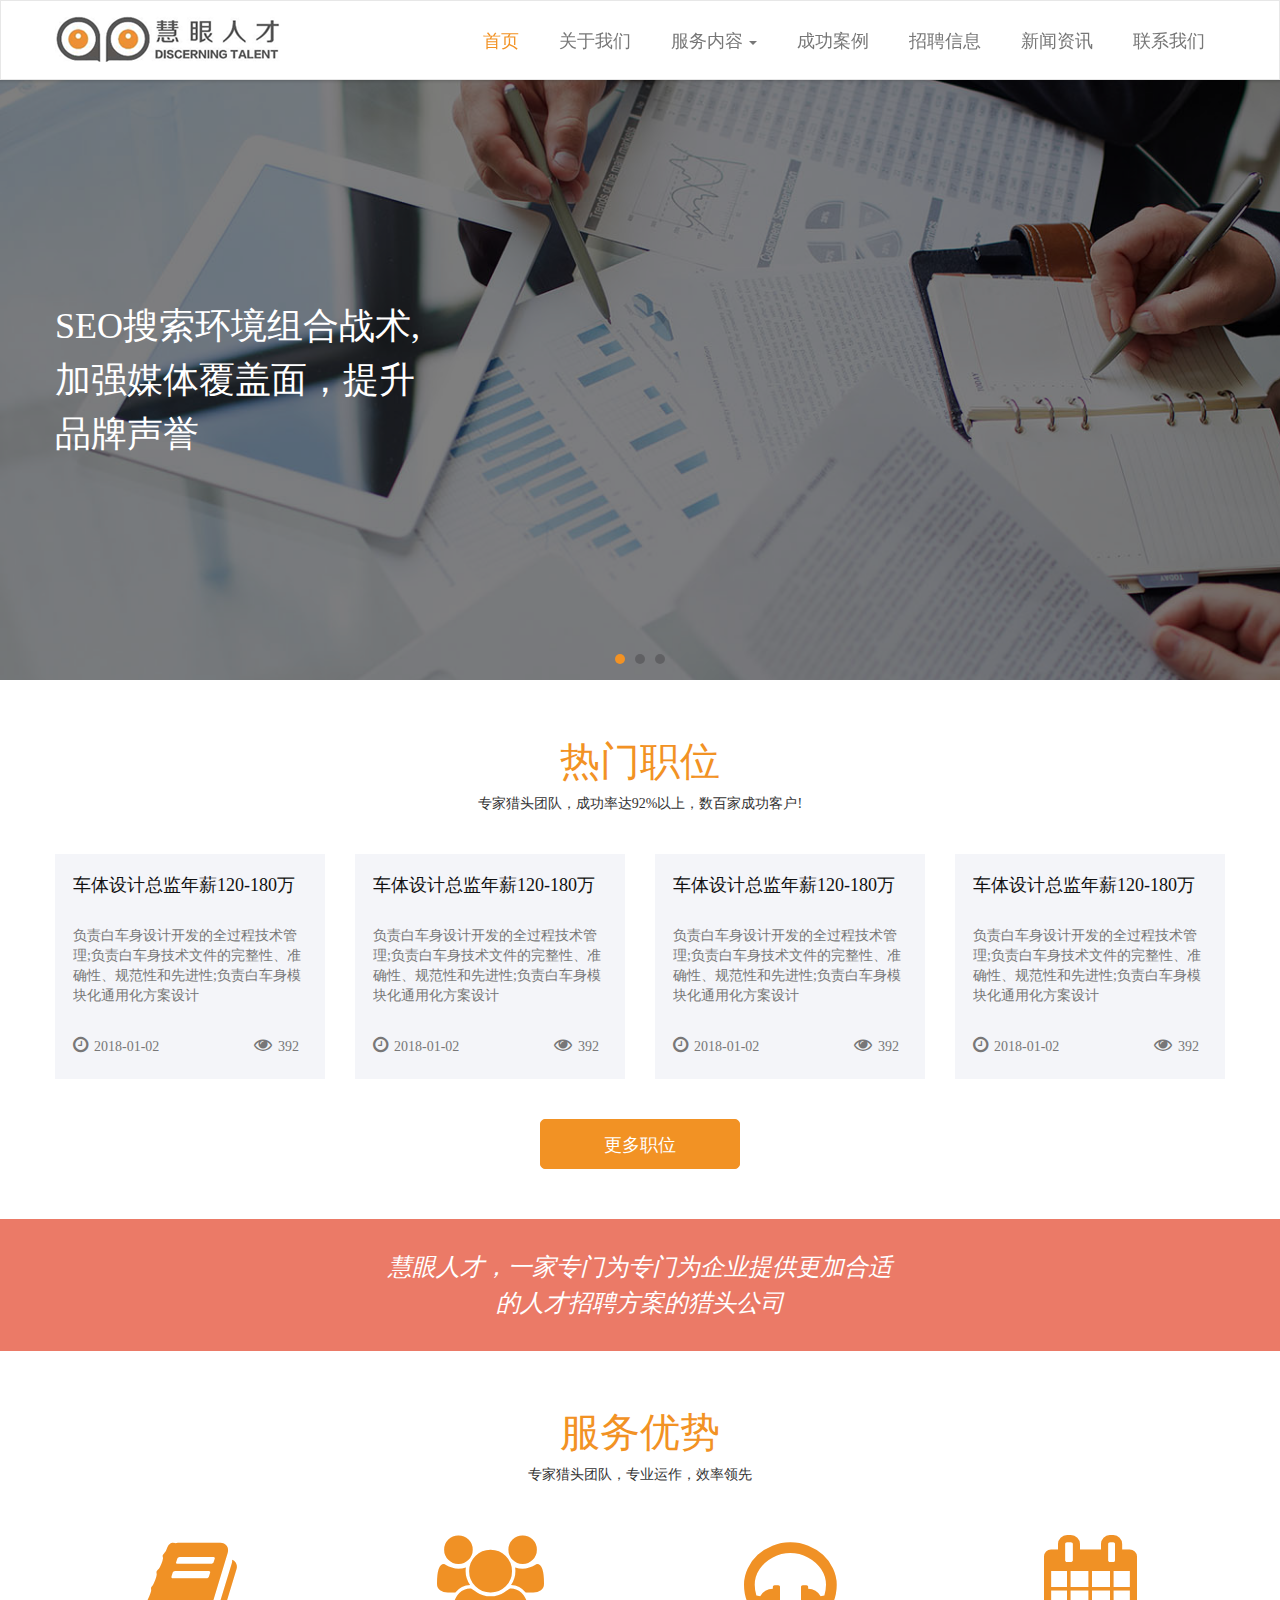
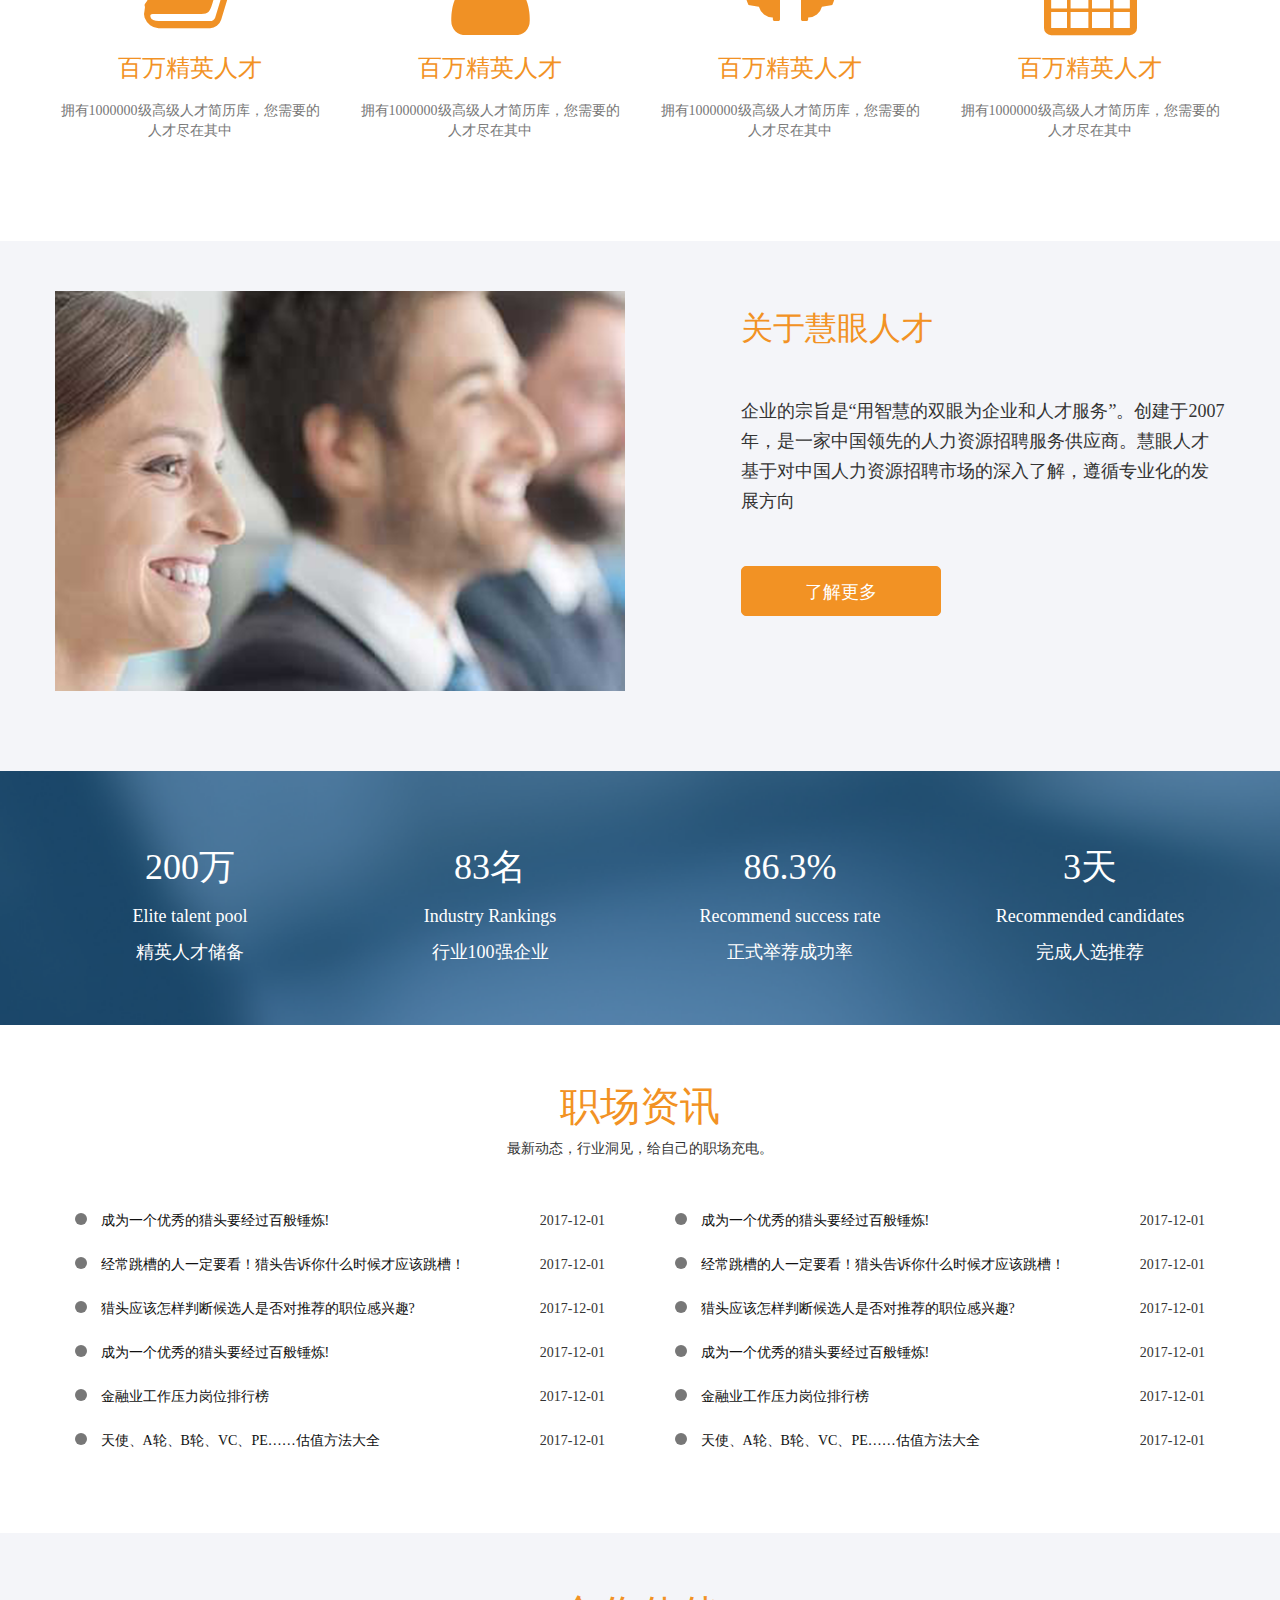
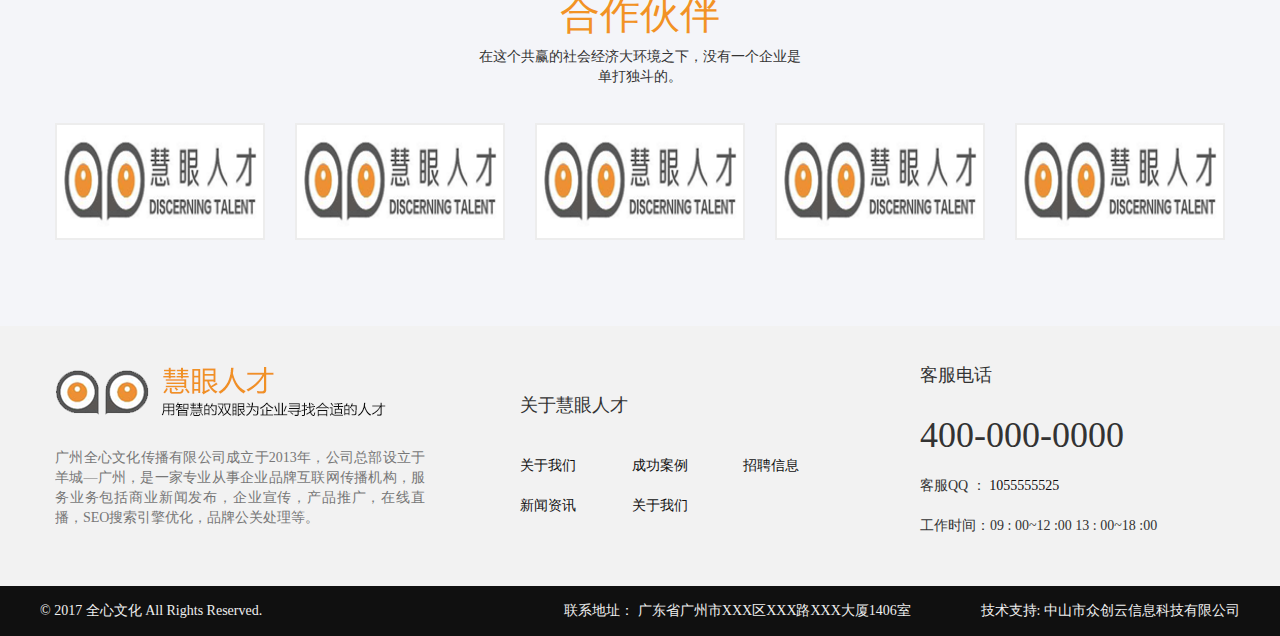
<file: index.html>
<!DOCTYPE html>
<!--[if lt IE 7]>      <html class="no-js lt-ie9 lt-ie8 lt-ie7"> <![endif]-->
<!--[if IE 7]>         <html class="no-js lt-ie9 lt-ie8"> <![endif]-->
<!--[if IE 8]>         <html class="no-js lt-ie9"> <![endif]-->
<!--[if gt IE 8]><!-->
<html class="no-js">
<!--<![endif]-->

<head>
  <meta charset="utf-8">
  <meta http-equiv="X-UA-Compatible" content="IE=edge">
  <title>慧眼咨询</title>
  <meta name="description" content="慧眼咨询">
  <meta name="viewport" content="width=device-width,initial-scale=1,minimum-scale=1.0,maximum-scale=1.0,user-scalable=no" />
  <link rel="shortcut icon" href="images/logo.ico" type="image/x-icon">
  <link href="css/mmenu.css" rel="stylesheet" type="text/css">
  <link rel="stylesheet" href="css/bootstrap.css">
  <link rel="stylesheet" href="css/font-awesome.css">
  <link rel="stylesheet" href="css/animate.css">
  <link rel="stylesheet" href="css/swiper.css">
  <link rel="stylesheet" href="css/app.css">
</head>

<body>
  <!--[if lt IE 7]>
      <p class="browsehappy">You are using an <strong>outdated</strong> browser. Please <a href="#">upgrade your browser</a> to improve your experience.</p>
    <![endif]-->
  <div class="navbar navbar-default">
    <div class="container">
      <div class="row">
        <div class="col-md-3 col-sm-3 col-xs-9">
          <div class="navbar-header">
            <a class="navbar-brand" href="index.html">
              <img src="images/icon-logo.png" class="logo">
            </a>
          </div>
        </div>
        <div class="col-md-9 col-sm-9 col-xs-3">
          <div class="collapse navbar-collapse pull-right">
            <ul class="nav navbar-nav">
              <li class="active">
                <a href="index.html">首页
                  <span class="sr-only">(current)</span>
                </a>
              </li>
              <li>
                <a href="about.html">关于我们</a>
              </li>
              <li class="dropdown">
                <a href="##" class="dropdown-toggle" role="button" aria-haspopup="true" aria-expanded="false">服务内容
                  <span class="caret"></span>
                </a>
                <ul class="dropdown-menu">
                  <li>
                    <a href="##">service item 1</a>
                  </li>
                  <li>
                    <a href="##">service item 2</a>
                  </li>
                  <li>
                    <a href="##">service item 3</a>
                  </li>
                  <li>
                    <a href="##">service item 4</a>
                  </li>
                  <li>
                    <a href="##">service item 5</a>
                  </li>
                </ul>
              </li>
              <li>
                <a href="cases.html">成功案例</a>
              </li>
              <li>
                <a href="jobs.html">招聘信息</a>
              </li>
              <li>
                <a href="news.html">新闻资讯</a>
              </li>
              <li>
                <a href="contact.html">联系我们</a>
              </li>
            </ul>
          </div>
        </div>

        <a href="#menu" class="navbar-toggle">
          <span class="icon-bar"></span>
          <span class="icon-bar"></span>
          <span class="icon-bar"></span>
        </a>
      </div>
    </div>
  </div>
  <div class="banner">
    <div class="banner-wrapper swiper-wrapper">
      <div class="swiper-slide">
        <div class="banner-item bg-cover" style="background-image:url('update/banner01.png')">
          <div class="banner-content">
            <div class="container">
              <h1 class="banner-title clamp-3 ani" swiper-animate-effect="bounceInLeft">SEO搜索环境组合战术, 加强媒体覆盖面，提升品牌声誉</h1>
            </div>
          </div>
        </div>
      </div>
      <div class="swiper-slide">
        <div class="banner-item bg-cover" style="background-image:url('update/banner02.jpg')">
          <div class="banner-content">
            <div class="container">
              <h1 class="banner-title clamp-3 ani" swiper-animate-effect="bounceInLeft">SEO搜索环境组合战术, 加强媒体覆盖面，提升品牌声誉</h1>
            </div>
          </div>
        </div>
      </div>
      <div class="swiper-slide">
        <div class="banner-item bg-cover" style="background-image:url('update/banner03.jpeg')">
          <div class="banner-content">
            <div class="container">
              <h1 class="banner-title clamp-3 ani" swiper-animate-effect="bounceInLeft">SEO搜索环境组合战术, 加强媒体覆盖面，提升品牌声誉</h1>
            </div>
          </div>
        </div>
      </div>
    </div>
    <div class="swiper-pagination"></div>
  </div>
  <div class="jobs">
    <div class="container i-content-box">
      <div class="column-title">
        <h3 class="title">热门职位</h3>
        <p class="text">专家猎头团队，成功率达92%以上，数百家成功客户!</p>
      </div>
      <div class="jobs-main">
        <div class="row">
          <div class="jobs-card col-md-3 col-sm-6">
            <div class="card-box">
              <h4 class="content-title ellipsis">
                <a href="article.html" class="link">车体设计总监年薪120-180万</a>
              </h4>
              <div class="desc-wrapper">
                <p class="content-desc clamp-5">负责白车身设计开发的全过程技术管理;负责白车身技术文件的完整性、准确性、规范性和先进性;负责白车身模块化通用化方案设计</p>
              </div>
              <p class="card-footer">
                <span>
                  <i class="fa fa-clock-o" aria-hidden="true"></i>2018-01-02</span>
                <span class="pull-right">
                  <i class="fa fa-eye" aria-hidden="true"></i>392</span>
              </p>
            </div>
          </div>
          <div class="jobs-card col-md-3 col-sm-6">
            <div class="card-box">
              <h4 class="content-title ellipsis">
                <a href="article.html" class="link">车体设计总监年薪120-180万</a>
              </h4>
              <div class="desc-wrapper">
                <p class="content-desc clamp-5">负责白车身设计开发的全过程技术管理;负责白车身技术文件的完整性、准确性、规范性和先进性;负责白车身模块化通用化方案设计</p>
              </div>
              <p class="card-footer">
                <span>
                  <i class="fa fa-clock-o" aria-hidden="true"></i>2018-01-02</span>
                <span class="pull-right">
                  <i class="fa fa-eye" aria-hidden="true"></i>392</span>
              </p>
            </div>
          </div>
          <div class="jobs-card col-md-3 col-sm-6">
            <div class="card-box">
              <h4 class="content-title ellipsis">
                <a href="article.html" class="link">车体设计总监年薪120-180万</a>
              </h4>
              <div class="desc-wrapper">
                <p class="content-desc clamp-5">负责白车身设计开发的全过程技术管理;负责白车身技术文件的完整性、准确性、规范性和先进性;负责白车身模块化通用化方案设计</p>
              </div>
              <p class="card-footer">
                <span>
                  <i class="fa fa-clock-o" aria-hidden="true"></i>2018-01-02</span>
                <span class="pull-right">
                  <i class="fa fa-eye" aria-hidden="true"></i>392</span>
              </p>
            </div>
          </div>
          <div class="jobs-card col-md-3 col-sm-6">
            <div class="card-box">
              <h4 class="content-title ellipsis">
                <a href="article.html" class="link">车体设计总监年薪120-180万</a>
              </h4>
              <div class="desc-wrapper">
                <p class="content-desc clamp-5">负责白车身设计开发的全过程技术管理;负责白车身技术文件的完整性、准确性、规范性和先进性;负责白车身模块化通用化方案设计</p>
              </div>
              <p class="card-footer">
                <span>
                  <i class="fa fa-clock-o" aria-hidden="true"></i>2018-01-02</span>
                <span class="pull-right">
                  <i class="fa fa-eye" aria-hidden="true"></i>392</span>
              </p>
            </div>
          </div>
        </div>
      </div>
      <div class="row text-center">
        <a href="jobs.html" class="btn">更多职位</a>
      </div>
    </div>
  </div>
  <div class="toolbar">
    <div class="toolbar-btn"><i class="fa fa-close" aria-hidden="true"></i></div>
    <ul class="tool-list list">
      <li><a href="tencent://message/?Uin=110344942&amp;Site=中山市祥兴家具有限公司&amp;Menu=yes"><img src="images/icon-right-consult.png" /></a></li>
      <li>
        <a class="phone">
          <img src="images/icon-right-phone.png" />
          <div class="tool-hover">400-000-0000</div>
        </a>
      </li>
      <li>
        <a href="##" class="qrcode">
          <img src="images/icon-right-qrcode.png" />
          <div class="tool-hover qrcode"><img src="images/icon-right-qrcode.png" /></div>
        </a>
      </li>
      <li><a href="##" class="gotop"><img src="images/icon-right-gotop.png" /></a></li>
    </ul>
  </div>
  <div class="i-ban-1">
    <div class="container">
      <div class="row">
        <div class="col-md-12 col-sm-12">
          <h3 class="ban-title">慧眼人才，一家专门为专门为企业提供更加合适的人才招聘方案的猎头公司</h3>
        </div>
      </div>
    </div>
  </div>
  <div class="service">
    <div class="container i-content-box">
      <div class="column-title bottom-gap-50">
        <h3 class="title">服务优势</h3>
        <p class="text">专家猎头团队，专业运作，效率领先</p>
      </div>
      <div class="service-main">
        <div class="row">
          <div class="service-item col-md-3 col-sm-6 bottom-gap-40 text-center">
            <i class="fa fa-book" aria-hidden="true"></i>
            <h3 class="col-title ellipsis">百万精英人才</h3>
            <p class="content-desc clamp-2">拥有1000000级高级人才简历库，您需要的人才尽在其中</p>
          </div>
          <div class="service-item col-md-3 col-sm-6 bottom-gap-40 text-center">
            <i class="fa fa-users" aria-hidden="true"></i>
            <h3 class="col-title ellipsis">百万精英人才</h3>
            <p class="content-desc clamp-2">拥有1000000级高级人才简历库，您需要的人才尽在其中</p>
          </div>
          <div class="service-item col-md-3 col-sm-6 bottom-gap-40 text-center">
            <i class="fa fa-headphones" aria-hidden="true"></i>
            <h3 class="col-title ellipsis">百万精英人才</h3>
            <p class="content-desc clamp-2">拥有1000000级高级人才简历库，您需要的人才尽在其中</p>
          </div>
          <div class="service-item col-md-3 col-sm-6 bottom-gap-40 text-center">
            <i class="fa fa-calendar" aria-hidden="true"></i>
            <h3 class="col-title ellipsis">百万精英人才</h3>
            <p class="content-desc clamp-2">拥有1000000级高级人才简历库，您需要的人才尽在其中</p>
          </div>
        </div>
      </div>
    </div>
  </div>
  <div class="about">
    <div class="container i-content-box">
      <div class="row">
        <div class="col-md-6 bottom-gap-30">
          <div class="about-banner">
            <img src="images/icon-about-banner.png">
          </div>
        </div>
        <div class="col-md-6">
          <div class="about-content">
            <div class="column-title bottom-gap-50">
              <h3 class="col-title">关于慧眼人才</h3>
            </div>
            <p class="col-desc bottom-gap-50">企业的宗旨是“用智慧的双眼为企业和人才服务”。创建于2007年，是一家中国领先的人力资源招聘服务供应商。慧眼人才基于对中国人力资源招聘市场的深入了解，遵循专业化的发展方向</p>
            <a href="about.html" class="btn bottom-gap-20">了解更多</a>
          </div>
        </div>
      </div>
    </div>
  </div>
  <div class="i-ban-2 bg-cover" style="background-image:url('images/icon-bg-number.png')">
    <div class="container i-content-box">
      <div class="row">
        <div class="col-md-3 col-sm-3 col-xs-12">
          <div class="ban-content">
            <h3 class="title ellipsis"><span class="count-up">200</span>万</h3>
            <p class="desc ellipsis">Elite talent pool</p>
            <p class="desc ellipsis">精英人才储备</p>
          </div>
        </div>
        <div class="col-md-3 col-sm-3 col-xs-12">
          <div class="ban-content">
            <h3 class="title ellipsis"><span class="count-up">83</span>名</h3>
            <p class="desc ellipsis">Industry Rankings</p>
            <p class="desc ellipsis">行业100强企业</p>
          </div>
        </div>
        <div class="col-md-3 col-sm-3 col-xs-12">
          <div class="ban-content">
            <h3 class="title ellipsis"><span class="count-up">86.3</span>%</h3>
            <p class="desc ellipsis">Recommend success rate</p>
            <p class="desc ellipsis">正式举荐成功率</p>
          </div>
        </div>
        <div class="col-md-3 col-sm-3 col-xs-12">
          <div class="ban-content">
            <h3 class="title ellipsis"><span class="count-up">3</span>天</h3>
            <p class="desc ellipsis">Recommended candidates</p>
            <p class="desc ellipsis">完成人选推荐</p>
          </div>
        </div>
      </div>
    </div>
  </div>
  <div class="news">
    <div class="container i-content-box">
      <div class="column-title bottom-gap-40">
        <h3 class="title">职场资讯</h3>
        <p class="text">最新动态，行业洞见，给自己的职场充电。</p>
      </div>
      <div class="news-main">
        <div class="row">
          <div class="col-md-6 col-sm-12 col-xs-12 bottom-gap-10">
            <ul class="news-list">
              <li>
                <span class="list-circle"></span>
                <a href="article.html" class="ellipsis">成为一个优秀的猎头要经过百般锤炼!</a>
                <span class="pull-right">2017-12-01</span>
              </li>
              <li>
                <span class="list-circle"></span>
                <a href="article.html" class="ellipsis">经常跳槽的人一定要看！猎头告诉你什么时候才应该跳槽！</a>
                <span class="pull-right">2017-12-01</span>
              </li>
              <li>
                <span class="list-circle"></span>
                <a href="article.html" class="ellipsis">猎头应该怎样判断候选人是否对推荐的职位感兴趣?</a>
                <span class="pull-right">2017-12-01</span>
              </li>
              <li>
                <span class="list-circle"></span>
                <a href="article.html" class="ellipsis">成为一个优秀的猎头要经过百般锤炼!</a>
                <span class="pull-right">2017-12-01</span>
              </li>
              <li>
                <span class="list-circle"></span>
                <a href="article.html" class="ellipsis">金融业工作压力岗位排行榜</a>
                <span class="pull-right">2017-12-01</span>
              </li>
              <li>
                <span class="list-circle"></span>
                <a href="article.html" class="ellipsis">天使、A轮、B轮、VC、PE……估值方法大全</a>
                <span class="pull-right">2017-12-01</span>
              </li>
            </ul>
          </div>
          <div class="col-md-6 col-sm-12 col-xs-12">
            <ul class="news-list">
              <li>
                <span class="list-circle"></span>
                <a href="article.html" class="ellipsis">成为一个优秀的猎头要经过百般锤炼!</a>
                <span class="pull-right">2017-12-01</span>
              </li>
              <li>
                <span class="list-circle"></span>
                <a href="article.html" class="ellipsis">经常跳槽的人一定要看！猎头告诉你什么时候才应该跳槽！</a>
                <span class="pull-right">2017-12-01</span>
              </li>
              <li>
                <span class="list-circle"></span>
                <a href="article.html" class="ellipsis">猎头应该怎样判断候选人是否对推荐的职位感兴趣?</a>
                <span class="pull-right">2017-12-01</span>
              </li>
              <li>
                <span class="list-circle"></span>
                <a href="article.html" class="ellipsis">成为一个优秀的猎头要经过百般锤炼!</a>
                <span class="pull-right">2017-12-01</span>
              </li>
              <li>
                <span class="list-circle"></span>
                <a href="article.html" class="ellipsis">金融业工作压力岗位排行榜</a>
                <span class="pull-right">2017-12-01</span>
              </li>
              <li>
                <span class="list-circle"></span>
                <a href="article.html" class="ellipsis">天使、A轮、B轮、VC、PE……估值方法大全</a>
                <span class="pull-right">2017-12-01</span>
              </li>
            </ul>
          </div>
        </div>
      </div>
    </div>
  </div>
  <div class="partner">
    <div class="container i-content-box">
      <div class="column-title bottom-gap-20">
        <h3 class="title">合作伙伴</h3>
        <p class="text">在这个共赢的社会经济大环境之下，没有一个企业是单打独斗的。</p>
      </div>
      <div class="partner-main bottom-gap-20">
        <div class="row">
          <div class="col-ctm col-md-2 col-sm-6 col-xs-12 text-center">
            <a class="logo-link" href="##"><img src="images/Links01.png"></a>
          </div>
          <div class="col-ctm col-md-2 col-sm-6 col-xs-12 text-center">
            <a class="logo-link" href="##"><img src="images/Links01.png"></a>
          </div>
          <div class="col-ctm col-md-2 col-sm-6 col-xs-12 text-center">
            <a class="logo-link" href="##"><img src="images/Links01.png"></a>
          </div>
          <div class="col-ctm col-md-2 col-sm-6 col-xs-12 text-center">
            <a class="logo-link" href="##"><img src="images/Links01.png"></a>
          </div>
          <div class="col-ctm col-md-2 col-sm-6 col-xs-12 text-center">
            <a class="logo-link" href="##"><img src="images/Links01.png"></a>
          </div>
        </div>
      </div>
    </div>
  </div>
  <div class="footer">
    <div class="container content-box">
      <div class="row">
        <div class="footer-info col-md-4 col-sm-12">
          <img src="images/icon-fooder-logo.png" class="logo bottom-gap-30">
          <p class="content-desc clamp-5 text-justify">广州全心文化传播有限公司成立于2013年，公司总部设立于羊城—广州，是一家专业从事企业品牌互联网传播机构，服务业务包括商业新闻发布，企业宣传，产品推广，在线直播，SEO搜索引擎优化，品牌公关处理等。</p>
        </div>
        <div class="footer-partner col-md-4 col-sm-12">
          <h4 class="bottom-gap-30">关于慧眼人才</h4>
          <div class="row">
            <div class="col-md-4 col-sm-4 col-xs-4">
              <a href="##" class="link">关于我们</a>
            </div>
            <div class="col-md-4 col-sm-4 col-xs-4">
              <a href="##" class="link">成功案例</a>
            </div>
            <div class="col-md-4 col-sm-4 col-xs-4">
              <a href="##" class="link">招聘信息</a>
            </div>
            <div class="col-md-4 col-sm-4 col-xs-4">
              <a href="##" class="link">新闻资讯</a>
            </div>
            <div class="col-md-4 col-sm-4 col-xs-4">
              <a href="##" class="link">关于我们</a>
            </div>
          </div>
        </div>
        <div class="footer-help col-md-4 col-sm-12">
          <h4 class="bottom-gap-30">客服电话</h4>
          <h1>400-000-0000</h1>
          <p>客服QQ ：
            <a class="link" href="tencent://message/?Uin=110344942&amp;Site=中山市祥兴家具有限公司&amp;Menu=yes" style="color:#101010;text-decoration:none；">1055555525</a>
          </p>
          <p>工作时间：09 : 00~12 :00 13 : 00~18 :00</p>
        </div>
      </div>
    </div>
  </div>
  <div class="copyright">
    <div class="container content-box">
      <div class="row row-content">
        <div class="col-md-4 col-content">
          <p class="ellipsis">© 2017 全心文化 All Rights Reserved.</p>
        </div>
        <div class="col-md-8 col-content">
          <div class="col-md-7 col-detail">
            <p class="ellipsis">联系地址： 广东省广州市XXX区XXX路XXX大厦1406室</p>
          </div>
          <div class="col-md-5 col-detail">
            <p>技术支持: 中山市众创云信息科技有限公司</p>
          </div>
        </div>
      </div>
    </div>
  </div>

  <div id="menu">
  <ul>
    <h3>慧眼人才</h3>
    <li><a href="index.html">文体活动</a>
      <ul>
        <li><a href="index.html">文体活动首页</a></li>
        <li><a href="theater.html">戏剧表演</a></li>
        <li><a href="sports.html">体育赛事</a></li>
      </ul>
    </li>
    <li><a href="#">便民服务</a>
        <ul>
            <li><a href="publicService.html">公共服务</a></li>
            <li><a href="about.html">关于我们</a></li>
            <li><a href="#">公益培训</a></li>
            <li><a href="survey.html">在线调查</a></li>
        </ul>
    </li>
    <li><a href="#">福利来了</a>
      <ul>
        <li><a href="coupons.html">我要抢券</a></li>
        <li><a href="gift.html">积分兑换</a></li>
        <li><a href="culturalPro.html">文化产品</a></li>
        <li><a href="loginChoose.html">会员登录</a></li>
      </ul>
    </li>
    <li><a href="signin.html">今日签到</a>
      <ul>
        <li></li>
      </ul>
    </li>
  </ul>
</div>
  <script src="js/jquery-3.2.1.js"></script>
  <script src="js/mmenu.min.js"></script>
  <script src="js/bootstrap.js"></script>
  <script src="js/swiper.animate1.0.2.min.js"></script>
  <script src="js/swiper.jquery.js"></script>
  <script src="js/wow.js"></script>
  <script src="js/jquery.waypoints.js"></script>
  <script src="js/jquery.countup.js"></script>
  <script src="js/app.js"></script>
  <script>
    // swiper init
    var mySwiper = new Swiper('.banner', {
      autoplay: 5000,
      direction: 'horizontal',
      effect: 'slide',
      parallax: true,
      pagination: '.swiper-pagination',
      paginationClickable: true,
      paginationType: 'bullets',
      onInit: function (swiper) {
        swiperAnimateCache(swiper);
        swiperAnimate(swiper);
      },
      onSlideChangeEnd: function (swiper) {
        swiperAnimate(swiper);
      }
    })
    // countUp init
    $('.count-up').countUp({
      delay: 100,
      time: 800
    });

    // toolbar

    // go top
    $('.toolbar .gotop').click(function(){
      $('html,body').animate({scrollTop: '0px'}, 1000);
    })

    $('.toolbar .toolbar-btn').click(function(){
      $('.toolbar').fadeOut('1000').animate({opacity:0},1000,function(){
        $(this).remove();
      });
    })

    // scroll listen
    $(window).on('scroll',function(){
      if($('html,body').scrollTop()<$('.banner').height()){
        $('.toolbar').fadeOut('800');
      }
      else{
        $('.toolbar').fadeIn('800');
      }
    })
  </script>
</body>

</html>
</file>
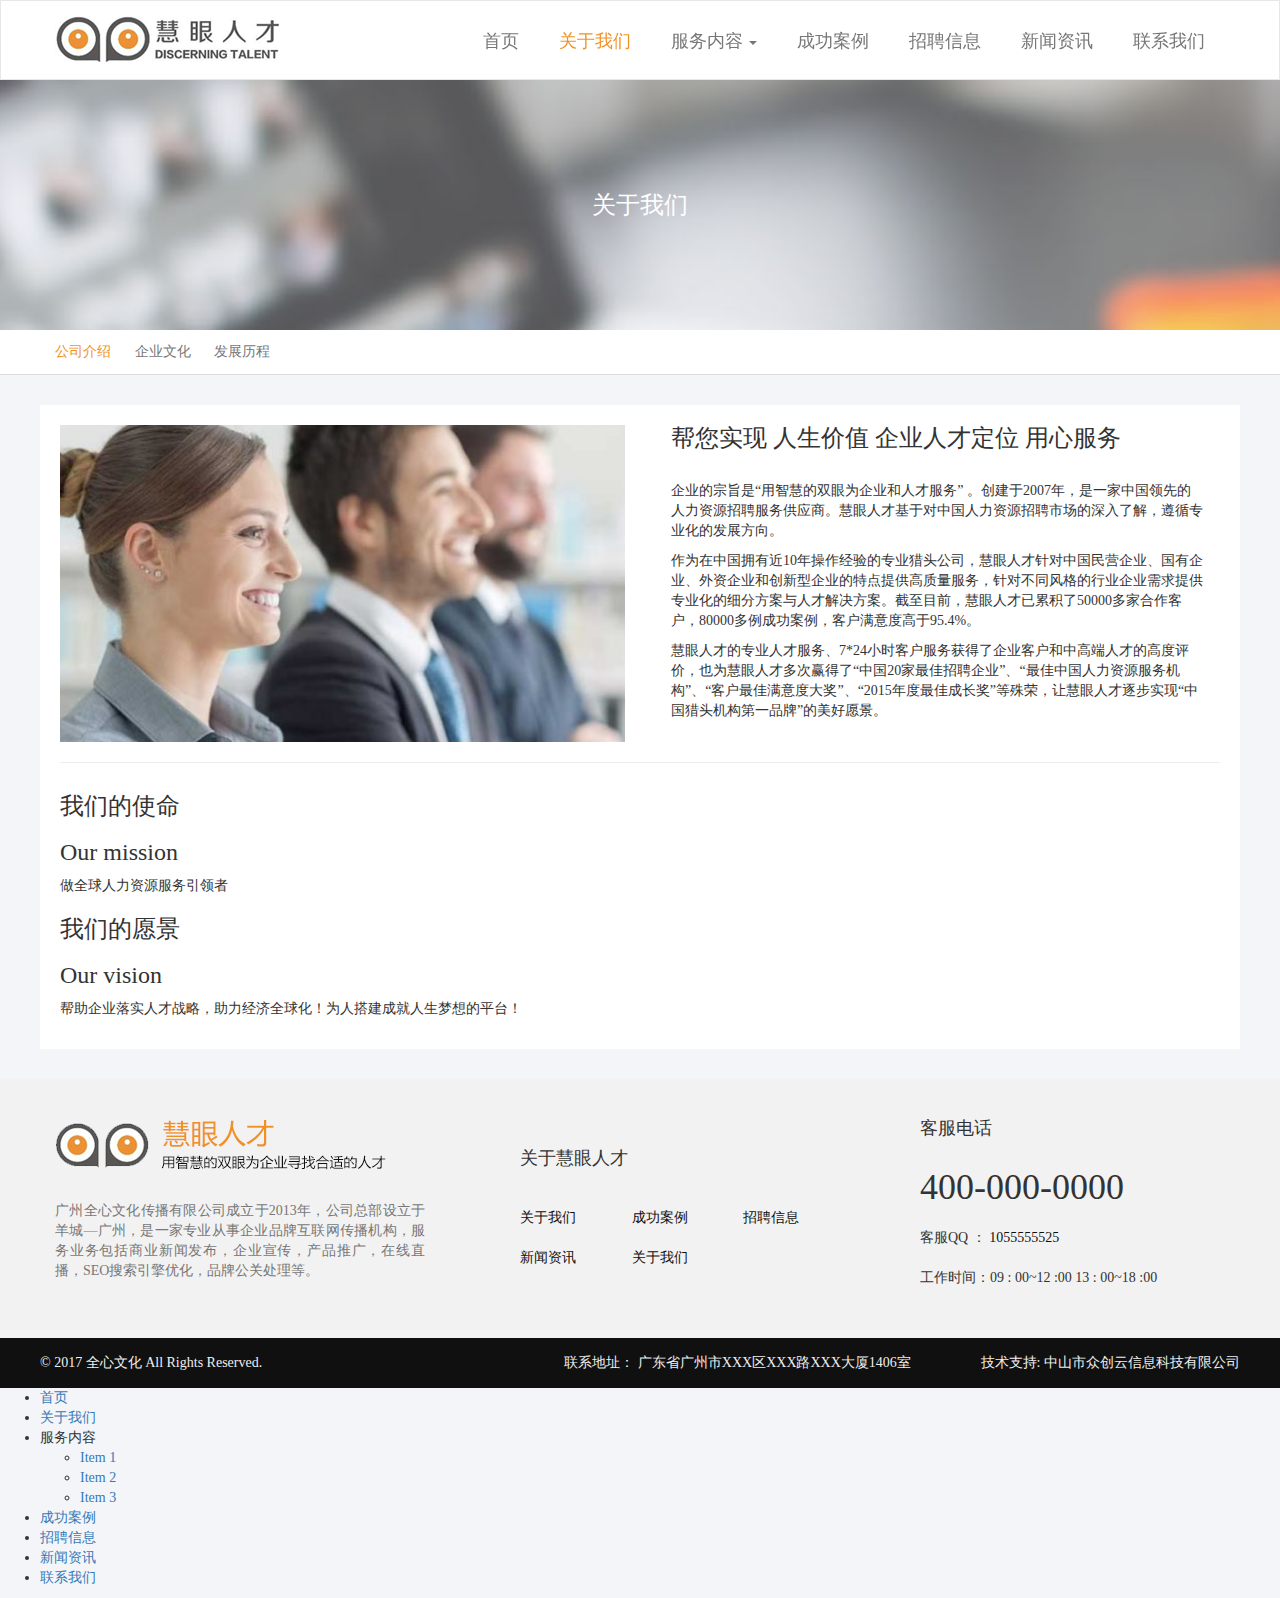
<file: about.html>
<!DOCTYPE html>
<!--[if lt IE 7]>      <html class="no-js lt-ie9 lt-ie8 lt-ie7"> <![endif]-->
<!--[if IE 7]>         <html class="no-js lt-ie9 lt-ie8"> <![endif]-->
<!--[if IE 8]>         <html class="no-js lt-ie9"> <![endif]-->
<!--[if gt IE 8]><!-->
<html class="no-js">
<!--<![endif]-->

<head>
  <meta charset="utf-8">
  <meta http-equiv="X-UA-Compatible" content="IE=edge">
  <title>慧眼咨询</title>
  <meta name="description" content="慧眼咨询">
  <meta name="viewport" content="width=device-width,initial-scale=1,minimum-scale=1.0,maximum-scale=1.0,user-scalable=no" />
  <link rel="stylesheet" href="css/jquery.mmenu.all.css">
  <link rel="stylesheet" href="css/bootstrap.css">
  <link rel="stylesheet" href="css/font-awesome.css">
  <link rel="stylesheet" href="css/app.css">
</head>

<body>
  <!--[if lt IE 7]>
      <p class="browsehappy">You are using an <strong>outdated</strong> browser. Please <a href="#">upgrade your browser</a> to improve your experience.</p>
    <![endif]-->
  <div class="navbar navbar-default">
    <div class="container">
      <div class="row">
        <div class="col-md-3 col-sm-3 col-xs-9">
          <div class="navbar-header">
            <a class="navbar-brand" href="index.html">
              <img src="images/icon-logo.png" class="logo">
            </a>
          </div>
        </div>
        <div class="col-md-9 col-sm-9 col-xs-3">
          <div class="collapse navbar-collapse pull-right">
            <ul class="nav navbar-nav">
              <li>
                <a href="index.html">首页
                  <span class="sr-only">(current)</span>
                </a>
              </li>
              <li class="active">
                <a href="about.html">关于我们</a>
              </li>
              <li class="dropdown">
                <a href="##" class="dropdown-toggle" role="button" aria-haspopup="true" aria-expanded="false">服务内容
                  <span class="caret"></span>
                </a>
                <ul class="dropdown-menu">
                  <li>
                    <a href="##">service item 1</a>
                  </li>
                  <li>
                    <a href="##">service item 2</a>
                  </li>
                  <li>
                    <a href="##">service item 3</a>
                  </li>
                  <li role="separator" class="divider"></li>
                  <li>
                    <a href="##">service item 4</a>
                  </li>
                  <li role="separator" class="divider"></li>
                  <li>
                    <a href="##">service item 5</a>
                  </li>
                </ul>
              </li>
              <li>
                <a href="cases.html">成功案例</a>
              </li>
              <li>
                <a href="jobs.html">招聘信息</a>
              </li>
              <li>
                <a href="news.html">新闻资讯</a>
              </li>
              <li>
                <a href="contact.html">联系我们</a>
              </li>
            </ul>
          </div>
        </div>
        <button type="button" class="navbar-toggle">
          <span class="icon-bar"></span>
          <span class="icon-bar"></span>
          <span class="icon-bar"></span>
        </button>
      </div>
    </div>
  </div>
  <div class="page-banner bg-cover" style="background-image: url(update/banner-top.jpg);">
    关于我们
  </div>
  <div class="class-menu border-bottom">
    <div class="container">
      <a class="active" href="">公司介绍</a>
      <a href="">企业文化</a>
      <a href="">发展历程</a>
    </div>
  </div>
  <div class="page-main">
    <div class="p-content-box container">
      <div class="p-box-head">
        <div class="row">
          <div class="col-md-6">
            <div class="head-img">
              <img class="ban-img-center" src="update/p-box-banner.png">
            </div>
          </div>
          <div class="col-md-6">
            <div class="head-info">
              <h3 class="title">帮您实现 人生价值 企业人才定位 用心服务</h3>
              <p>企业的宗旨是“用智慧的双眼为企业和人才服务” 。创建于2007年，是一家中国领先的人力资源招聘服务供应商。慧眼人才基于对中国人力资源招聘市场的深入了解，遵循专业化的发展方向。</p>
              <p>作为在中国拥有近10年操作经验的专业猎头公司，慧眼人才针对中国民营企业、国有企业、外资企业和创新型企业的特点提供高质量服务，针对不同风格的行业企业需求提供专业化的细分方案与人才解决方案。截至目前，慧眼人才已累积了50000多家合作客户，80000多例成功案例，客户满意度高于95.4%。</p>
              <p> 慧眼人才的专业人才服务、7*24小时客户服务获得了企业客户和中高端人才的高度评价，也为慧眼人才多次赢得了“中国20家最佳招聘企业”、“最佳中国人力资源服务机构”、“客户最佳满意度大奖”、“2015年度最佳成长奖”等殊荣，让慧眼人才逐步实现“中国猎头机构第一品牌”的美好愿景。</p>
            </div>
          </div>
        </div>
      </div>
      <div class="p-box-main">
        <h3>我们的使命</h3>
        <h3>Our mission</h3>
        <p>做全球人力资源服务引领者</p>
        <h3>我们的愿景</h3>
        <h3>Our vision</h3>
        <p>帮助企业落实人才战略，助力经济全球化！为人搭建成就人生梦想的平台！</p>
      </div>
    </div>
  </div>
  <div class="footer">
    <div class="container content-box">
      <div class="row">
        <div class="footer-info col-md-4 col-sm-12">
          <img src="images/icon-fooder-logo.png" class="logo bottom-gap-30">
          <p class="content-desc clamp-5 text-justify">广州全心文化传播有限公司成立于2013年，公司总部设立于羊城—广州，是一家专业从事企业品牌互联网传播机构，服务业务包括商业新闻发布，企业宣传，产品推广，在线直播，SEO搜索引擎优化，品牌公关处理等。</p>
        </div>
        <div class="footer-partner col-md-4 col-sm-12">
          <h4 class="bottom-gap-30">关于慧眼人才</h4>
          <div class="row">
            <div class="col-md-4 col-sm-4 col-xs-4">
              <a href="##" class="link">关于我们</a>
            </div>
            <div class="col-md-4 col-sm-4 col-xs-4">
              <a href="##" class="link">成功案例</a>
            </div>
            <div class="col-md-4 col-sm-4 col-xs-4">
              <a href="##" class="link">招聘信息</a>
            </div>
            <div class="col-md-4 col-sm-4 col-xs-4">
              <a href="##" class="link">新闻资讯</a>
            </div>
            <div class="col-md-4 col-sm-4 col-xs-4">
              <a href="##" class="link">关于我们</a>
            </div>
          </div>
        </div>
        <div class="footer-help col-md-4 col-sm-12">
          <h4 class="bottom-gap-30">客服电话</h4>
          <h1>400-000-0000</h1>
          <p>客服QQ ：
            <a class="link" href="tencent://message/?Uin=110344942&amp;Site=中山市祥兴家具有限公司&amp;Menu=yes" style="color:#101010;text-decoration:none；">1055555525</a>
          </p>
          <p>工作时间：09 : 00~12 :00 13 : 00~18 :00</p>
        </div>
      </div>
    </div>
  </div>
  <div class="copyright">
    <div class="container content-box">
      <div class="row row-content">
        <div class="col-md-4 col-content">
          <p class="ellipsis">© 2017 全心文化 All Rights Reserved.</p>
        </div>
        <div class="col-md-8 col-content">
          <div class="col-md-7 col-detail">
            <p class="ellipsis">联系地址： 广东省广州市XXX区XXX路XXX大厦1406室</p>
          </div>
          <div class="col-md-5 col-detail">
            <p>技术支持: 中山市众创云信息科技有限公司</p>
          </div>
        </div>
      </div>
    </div>
  </div> 
  <div class="m-menu">
    <ul>
      <li>
        <a href="index.html">首页</a>
      </li>
      <li>
        <a href="about.html">关于我们</a>
      </li>
      <li>
        <span>服务内容</span>
        <ul>
          <li>
            <a href="##">Item 1</a>
          </li>
          <li>
            <a href="##">Item 2</a>
          </li>
          <li>
            <a href="##">Item 3</a>
          </li>
        </ul>
      </li>
      <li>
        <a href="cases.html">成功案例</a>
      </li>
      <li>
        <a href="jobs.html">招聘信息</a>
      </li>
      <li>
        <a href="news.html">新闻资讯</a>
      </li>
      <li>
        <a href="contact.html">联系我们</a>
      </li>
    </ul>
  </div>
  <script src="js/jquery-3.2.1.js"></script>
  <script src="js/bootstrap.js"></script>
  <script src="js/jquery.mmenu.all.js"></script>
  <script src="js/app.js"></script>
</body>

</html>
</file>
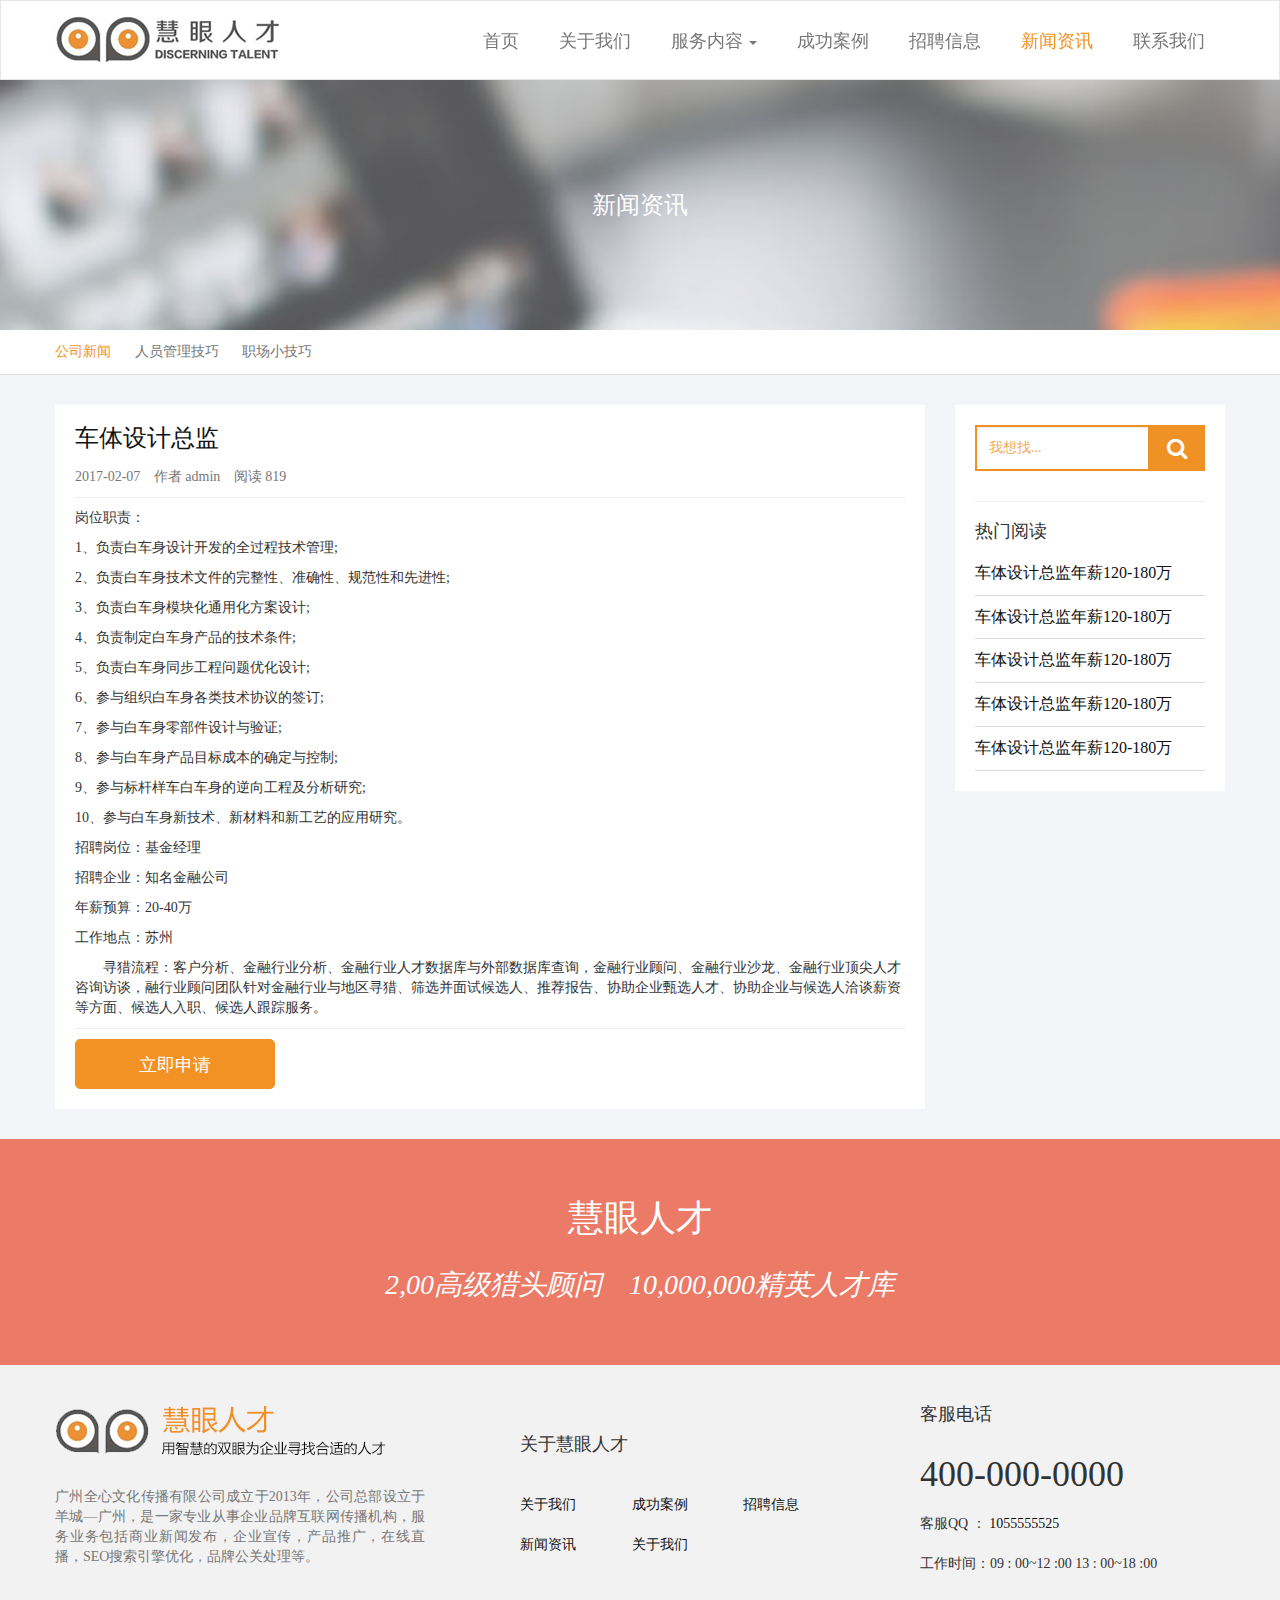
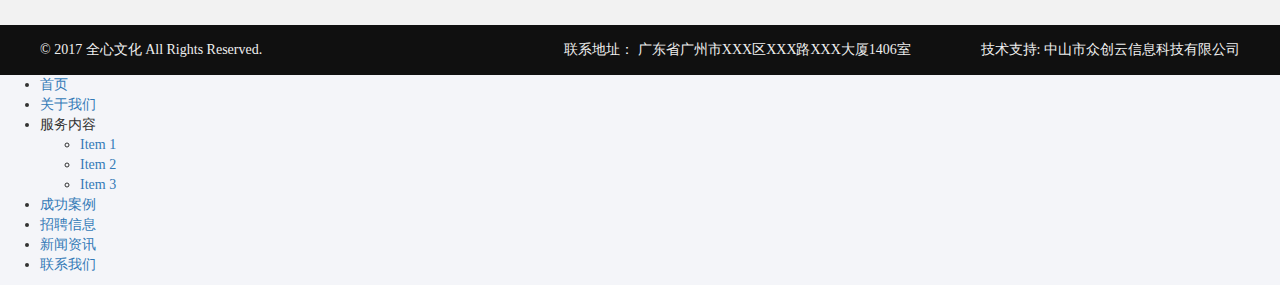
<file: article.html>
<!DOCTYPE html>
<!--[if lt IE 7]>      <html class="no-js lt-ie9 lt-ie8 lt-ie7"> <![endif]-->
<!--[if IE 7]>         <html class="no-js lt-ie9 lt-ie8"> <![endif]-->
<!--[if IE 8]>         <html class="no-js lt-ie9"> <![endif]-->
<!--[if gt IE 8]><!-->
<html class="no-js">
<!--<![endif]-->

<head>
  <meta charset="utf-8">
  <meta http-equiv="X-UA-Compatible" content="IE=edge">
  <title>慧眼咨询</title>
  <meta name="description" content="慧眼咨询">
  <meta name="viewport" content="width=device-width,initial-scale=1,minimum-scale=1.0,maximum-scale=1.0,user-scalable=no" />
  <link rel="stylesheet" href="css/jquery.mmenu.all.css">
  <link rel="stylesheet" href="css/bootstrap.css">
  <link rel="stylesheet" href="css/font-awesome.css">
  <link rel="stylesheet" href="css/app.css">
</head>

<body>
  <!--[if lt IE 7]>
      <p class="browsehappy">You are using an <strong>outdated</strong> browser. Please <a href="#">upgrade your browser</a> to improve your experience.</p>
    <![endif]-->
  <div class="navbar navbar-default">
    <div class="container">
      <div class="row">
        <div class="col-md-3 col-sm-3 col-xs-9">
          <div class="navbar-header">
            <a class="navbar-brand" href="index.html">
              <img src="images/icon-logo.png" class="logo">
            </a>
          </div>
        </div>
        <div class="col-md-9 col-sm-9 col-xs-3">
          <div class="collapse navbar-collapse pull-right">
            <ul class="nav navbar-nav">
              <li>
                <a href="index.html">首页
                  <span class="sr-only">(current)</span>
                </a>
              </li>
              <li>
                <a href="about.html">关于我们</a>
              </li>
              <li class="dropdown">
                <a href="##" class="dropdown-toggle" role="button" aria-haspopup="true" aria-expanded="false">服务内容
                  <span class="caret"></span>
                </a>
                <ul class="dropdown-menu">
                  <li>
                    <a href="##">service item 1</a>
                  </li>
                  <li>
                    <a href="##">service item 2</a>
                  </li>
                  <li>
                    <a href="##">service item 3</a>
                  </li>
                  <li role="separator" class="divider"></li>
                  <li>
                    <a href="##">service item 4</a>
                  </li>
                  <li role="separator" class="divider"></li>
                  <li>
                    <a href="##">service item 5</a>
                  </li>
                </ul>
              </li>
              <li>
                <a href="cases.html">成功案例</a>
              </li>
              <li>
                <a href="jobs.html">招聘信息</a>
              </li>
              <li class="active">
                <a href="news.html">新闻资讯</a>
              </li>
              <li>
                <a href="contact.html">联系我们</a>
              </li>
            </ul>
          </div>
        </div>
        <button type="button" class="navbar-toggle">
          <span class="icon-bar"></span>
          <span class="icon-bar"></span>
          <span class="icon-bar"></span>
        </button>
      </div>
    </div>
  </div>
  <div class="page-banner bg-cover" style="background-image: url(update/banner-top.jpg);">
    新闻资讯
  </div>
  <div class="class-menu border-bottom">
    <div class="container">
      <a class="active" href="">公司新闻</a>
      <a href="">人员管理技巧</a>
      <a href="">职场小技巧</a>
    </div>
  </div>
  <div class="page-main">
    <div class="container">
      <div class="row">
        <div class="article-box col-md-9">
          <div class="p-content-box">
            <h3 class="content-title">车体设计总监</h3>
            <p class="content-desc">
              <span>2017-02-07</span>
              <span>作者 admin</span>
              <span>阅读 819</span>
            </p>
            <div class="divider-light-gap"></div>
            <div class="article-main">
              <p>岗位职责：</p>
              <p>1、负责白车身设计开发的全过程技术管理;</p>
              <p>2、负责白车身技术文件的完整性、准确性、规范性和先进性;</p>
              <p>3、负责白车身模块化通用化方案设计;</p>
              <p>4、负责制定白车身产品的技术条件;</p>
              <p>5、负责白车身同步工程问题优化设计;</p>
              <p>6、参与组织白车身各类技术协议的签订;</p>
              <p>7、参与白车身零部件设计与验证;</p>
              <p>8、参与白车身产品目标成本的确定与控制;</p>
              <p>9、参与标杆样车白车身的逆向工程及分析研究;</p>
              <p>10、参与白车身新技术、新材料和新工艺的应用研究。</p>
              <p>招聘岗位：基金经理</p>
              <p>招聘企业：知名金融公司</p>
              <p>年薪预算：20-40万</p>
              <p>工作地点：苏州</p>
              <p>　　寻猎流程：客户分析、金融行业分析、金融行业人才数据库与外部数据库查询，金融行业顾问、金融行业沙龙、金融行业顶尖人才咨询访谈，融行业顾问团队针对金融行业与地区寻猎、筛选并面试候选人、推荐报告、协助企业甄选人才、协助企业与候选人洽谈薪资等方面、候选人入职、候选人跟踪服务。</p>
            </div>
            <div class="divider-light-gap"></div>
            <a href="##" class="btn">立即申请</a>
          </div>
        </div>
        <div class="col-md-3">
          <div class="p-sidebar">
            <div class="search-bar input-group">
              <input class="input-search form-control" type="text" placeholder="我想找...">
              <span class="btn-search input-group-addon">
                <a href="##">
                  <i class="fa fa-search" aria-hidden="true"></i>
                </a>
              </span>
            </div>
            <div class="divider-light-gap"></div>
            <h4>热门阅读</h4>
            <ul class="sidebar-list">
              <li>
                <a class="link" href="">车体设计总监年薪120-180万</a>
              </li>
              <li>
                <a class="link" href="">车体设计总监年薪120-180万</a>
              </li>
              <li>
                <a class="link" href="">车体设计总监年薪120-180万</a>
              </li>
              <li>
                <a class="link" href="">车体设计总监年薪120-180万</a>
              </li>
              <li>
                <a class="link" href="">车体设计总监年薪120-180万</a>
              </li>
            </ul>
          </div>
        </div>
      </div>
    </div>
  </div>
  <div class="page-ban">
    <div class="container">
      <div class="row">
        <div class="col-md-12 col-sm-12">
          <h3 class="ban-title-1">慧眼人才</h3>
          <p class="ban-title-2">
            <span style="margin-right:20px">2,00高级猎头顾问</span>
            <span>10,000,000精英人才库</span>
          </p>
        </div>
      </div>
    </div>
  </div>
  <div class="footer">
    <div class="container content-box">
      <div class="row">
        <div class="footer-info col-md-4 col-sm-12">
          <img src="images/icon-fooder-logo.png" class="logo bottom-gap-30">
          <p class="content-desc clamp-5 text-justify">广州全心文化传播有限公司成立于2013年，公司总部设立于羊城—广州，是一家专业从事企业品牌互联网传播机构，服务业务包括商业新闻发布，企业宣传，产品推广，在线直播，SEO搜索引擎优化，品牌公关处理等。</p>
        </div>
        <div class="footer-partner col-md-4 col-sm-12">
          <h4 class="bottom-gap-30">关于慧眼人才</h4>
          <div class="row">
            <div class="col-md-4 col-sm-4 col-xs-4">
              <a href="##" class="link">关于我们</a>
            </div>
            <div class="col-md-4 col-sm-4 col-xs-4">
              <a href="##" class="link">成功案例</a>
            </div>
            <div class="col-md-4 col-sm-4 col-xs-4">
              <a href="##" class="link">招聘信息</a>
            </div>
            <div class="col-md-4 col-sm-4 col-xs-4">
              <a href="##" class="link">新闻资讯</a>
            </div>
            <div class="col-md-4 col-sm-4 col-xs-4">
              <a href="##" class="link">关于我们</a>
            </div>
          </div>
        </div>
        <div class="footer-help col-md-4 col-sm-12">
          <h4 class="bottom-gap-30">客服电话</h4>
          <h1>400-000-0000</h1>
          <p>客服QQ ：
            <a class="link" href="tencent://message/?Uin=110344942&amp;Site=中山市祥兴家具有限公司&amp;Menu=yes" style="color:#101010;text-decoration:none；">1055555525</a>
          </p>
          <p>工作时间：09 : 00~12 :00 13 : 00~18 :00</p>
        </div>
      </div>
    </div>
  </div>
  <div class="copyright">
    <div class="container content-box">
      <div class="row row-content">
        <div class="col-md-4 col-content">
          <p class="ellipsis">© 2017 全心文化 All Rights Reserved.</p>
        </div>
        <div class="col-md-8 col-content">
          <div class="col-md-7 col-detail">
            <p class="ellipsis">联系地址： 广东省广州市XXX区XXX路XXX大厦1406室</p>
          </div>
          <div class="col-md-5 col-detail">
            <p>技术支持: 中山市众创云信息科技有限公司</p>
          </div>
        </div>
      </div>
    </div>
  </div> 
  <div class="m-menu">
    <ul>
      <li>
        <a href="index.html">首页</a>
      </li>
      <li>
        <a href="about.html">关于我们</a>
      </li>
      <li>
        <span>服务内容</span>
        <ul>
          <li>
            <a href="##">Item 1</a>
          </li>
          <li>
            <a href="##">Item 2</a>
          </li>
          <li>
            <a href="##">Item 3</a>
          </li>
        </ul>
      </li>
      <li>
        <a href="cases.html">成功案例</a>
      </li>
      <li>
        <a href="jobs.html">招聘信息</a>
      </li>
      <li>
        <a href="news.html">新闻资讯</a>
      </li>
      <li>
        <a href="contact.html">联系我们</a>
      </li>
    </ul>
  </div>
  <script src="js/jquery-3.2.1.js"></script>
  <script src="js/bootstrap.js"></script>
  <script src="js/jquery.mmenu.all.js"></script>
  <script src="js/app.js"></script>
</body>

</html>
</file>
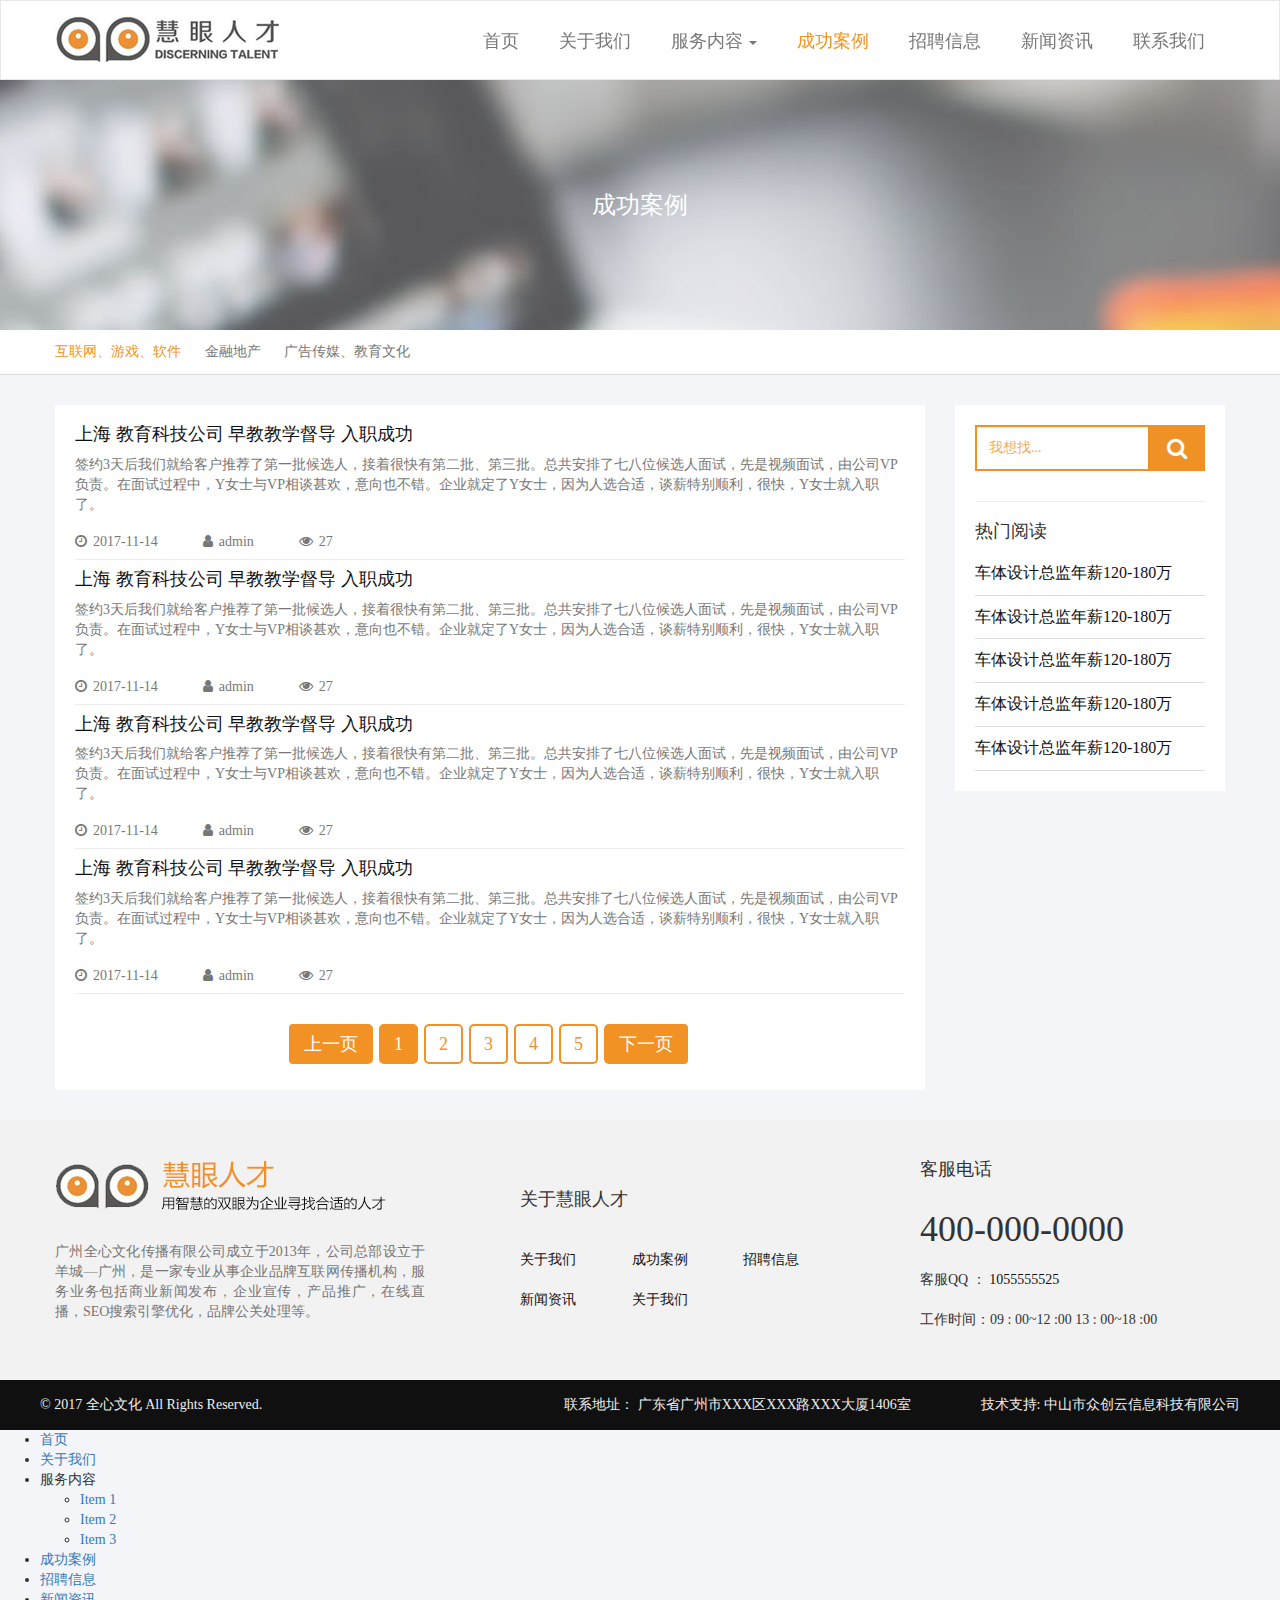
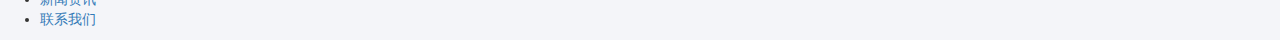
<file: cases.html>
<!DOCTYPE html>
<!--[if lt IE 7]>      <html class="no-js lt-ie9 lt-ie8 lt-ie7"> <![endif]-->
<!--[if IE 7]>         <html class="no-js lt-ie9 lt-ie8"> <![endif]-->
<!--[if IE 8]>         <html class="no-js lt-ie9"> <![endif]-->
<!--[if gt IE 8]><!-->
<html class="no-js">
<!--<![endif]-->

<head>
  <meta charset="utf-8">
  <meta http-equiv="X-UA-Compatible" content="IE=edge">
  <title>慧眼咨询</title>
  <meta name="description" content="慧眼咨询">
  <meta name="viewport" content="width=device-width,initial-scale=1,minimum-scale=1.0,maximum-scale=1.0,user-scalable=no" />
  <link rel="stylesheet" href="css/jquery.mmenu.all.css">
  <link rel="stylesheet" href="css/bootstrap.css">
  <link rel="stylesheet" href="css/font-awesome.css">
  <link rel="stylesheet" href="css/app.css">
</head>

<body>
  <!--[if lt IE 7]>
      <p class="browsehappy">You are using an <strong>outdated</strong> browser. Please <a href="#">upgrade your browser</a> to improve your experience.</p>
    <![endif]-->
  <div class="navbar navbar-default">
    <div class="container">
      <div class="row">
        <div class="col-md-3 col-sm-3 col-xs-9">
          <div class="navbar-header">
            <a class="navbar-brand" href="index.html">
              <img src="images/icon-logo.png" class="logo">
            </a>
          </div>
        </div>
        <div class="col-md-9 col-sm-9 col-xs-3">
          <div class="collapse navbar-collapse pull-right">
            <ul class="nav navbar-nav">
              <li>
                <a href="index.html">首页
                  <span class="sr-only">(current)</span>
                </a>
              </li>
              <li>
                <a href="about.html">关于我们</a>
              </li>
              <li class="dropdown">
                <a href="##" class="dropdown-toggle" role="button" aria-haspopup="true" aria-expanded="false">服务内容
                  <span class="caret"></span>
                </a>
                <ul class="dropdown-menu">
                  <li>
                    <a href="##">service item 1</a>
                  </li>
                  <li>
                    <a href="##">service item 2</a>
                  </li>
                  <li>
                    <a href="##">service item 3</a>
                  </li>
                  <li role="separator" class="divider"></li>
                  <li>
                    <a href="##">service item 4</a>
                  </li>
                  <li role="separator" class="divider"></li>
                  <li>
                    <a href="##">service item 5</a>
                  </li>
                </ul>
              </li>
              <li class="active">
                <a href="cases.html">成功案例</a>
              </li>
              <li>
                <a href="jobs.html">招聘信息</a>
              </li>
              <li>
                <a href="news.html">新闻资讯</a>
              </li>
              <li>
                <a href="contact.html">联系我们</a>
              </li>
            </ul>
          </div>
        </div>
        <button type="button" class="navbar-toggle">
          <span class="icon-bar"></span>
          <span class="icon-bar"></span>
          <span class="icon-bar"></span>
        </button>
      </div>
    </div>
  </div>
  <div class="page-banner bg-cover" style="background-image: url(update/banner-top.jpg);">
    成功案例
  </div>
  <div class="class-menu border-bottom">
    <div class="container">
      <a class="active" href="">互联网、游戏、软件</a>
      <a href="">金融地产</a>
      <a href="">广告传媒、教育文化</a>
    </div>
  </div>
  <div class="page-main">
    <div class="container">
      <div class="row">
        <div class="p-cases-list col-md-9">
          <div class="p-content-box">
            <div class="info-list">
              <div class="list-item">
                <h4 class="content-title ellipsis">
                  <a href="" class="link">上海 教育科技公司 早教教学督导 入职成功</a>
                </h4>
                <p class="content-desc clamp-3">签约3天后我们就给客户推荐了第一批候选人，接着很快有第二批、第三批。总共安排了七八位候选人面试，先是视频面试，由公司VP负责。在面试过程中，Y女士与VP相谈甚欢，意向也不错。企业就定了Y女士，因为人选合适，谈薪特别顺利，很快，Y女士就入职了。</p>
                <p class="info-footer">
                  <span>
                    <i class="fa fa-clock-o" aria-hidden="true"></i>2017-11-14</span>
                  <span>
                    <i class="fa fa-user" aria-hidden="true"></i>admin</span>
                  <span>
                    <i class="fa fa-eye" aria-hidden="true"></i>27</span>
                </p>
                <div class="divider-light-gap"></div>
              </div>
              <div class="list-item">
                <h4 class="content-title ellipsis">
                  <a href="" class="link">上海 教育科技公司 早教教学督导 入职成功</a>
                </h4>
                <p class="content-desc clamp-3">签约3天后我们就给客户推荐了第一批候选人，接着很快有第二批、第三批。总共安排了七八位候选人面试，先是视频面试，由公司VP负责。在面试过程中，Y女士与VP相谈甚欢，意向也不错。企业就定了Y女士，因为人选合适，谈薪特别顺利，很快，Y女士就入职了。</p>
                <p class="info-footer">
                  <span>
                    <i class="fa fa-clock-o" aria-hidden="true"></i>2017-11-14</span>
                  <span>
                    <i class="fa fa-user" aria-hidden="true"></i>admin</span>
                  <span>
                    <i class="fa fa-eye" aria-hidden="true"></i>27</span>
                </p>
                <div class="divider-light-gap"></div>
              </div>
              <div class="list-item">
                <h4 class="content-title ellipsis">
                  <a href="" class="link">上海 教育科技公司 早教教学督导 入职成功</a>
                </h4>
                <p class="content-desc clamp-3">签约3天后我们就给客户推荐了第一批候选人，接着很快有第二批、第三批。总共安排了七八位候选人面试，先是视频面试，由公司VP负责。在面试过程中，Y女士与VP相谈甚欢，意向也不错。企业就定了Y女士，因为人选合适，谈薪特别顺利，很快，Y女士就入职了。</p>
                <p class="info-footer">
                  <span>
                    <i class="fa fa-clock-o" aria-hidden="true"></i>2017-11-14</span>
                  <span>
                    <i class="fa fa-user" aria-hidden="true"></i>admin</span>
                  <span>
                    <i class="fa fa-eye" aria-hidden="true"></i>27</span>
                </p>
                <div class="divider-light-gap"></div>
              </div>
              <div class="list-item">
                <h4 class="content-title ellipsis">
                  <a href="" class="link">上海 教育科技公司 早教教学督导 入职成功</a>
                </h4>
                <p class="content-desc clamp-3">签约3天后我们就给客户推荐了第一批候选人，接着很快有第二批、第三批。总共安排了七八位候选人面试，先是视频面试，由公司VP负责。在面试过程中，Y女士与VP相谈甚欢，意向也不错。企业就定了Y女士，因为人选合适，谈薪特别顺利，很快，Y女士就入职了。</p>
                <p class="info-footer">
                  <span>
                    <i class="fa fa-clock-o" aria-hidden="true"></i>2017-11-14</span>
                  <span>
                    <i class="fa fa-user" aria-hidden="true"></i>admin</span>
                  <span>
                    <i class="fa fa-eye" aria-hidden="true"></i>27</span>
                </p>
                <div class="divider-light-gap"></div>
              </div>
              <div class="text-center" aria-label="Page navigation">
                <div class="row">
                  <ul class="pagination">
                    <li>
                      <a class="active" href="#" aria-label="Previous">
                        <span aria-hidden="true">上一页</span>
                      </a>
                    </li>
                    <li>
                      <a class="active" href="##">1</a>
                    </li>
                    <li>
                      <a href="#">2</a>
                    </li>
                    <li>
                      <a href="#">3</a>
                    </li>
                    <li>
                      <a href="#">4</a>
                    </li>
                    <li>
                      <a href="#">5</a>
                    </li>
                    <li>
                      <a class="active" href="#" aria-label="Next">
                        <span aria-hidden="true">下一页</span>
                      </a>
                    </li>
                  </ul>
                </div>
              </div>
            </div>
          </div>
        </div>
        <div class="col-md-3">
          <div class="p-sidebar">
            <div class="search-bar input-group">
              <input class="input-search form-control" type="text" placeholder="我想找...">
              <span class="btn-search input-group-addon">
                <a href="##">
                  <i class="fa fa-search" aria-hidden="true"></i>
                </a>
              </span>
            </div>
            <div class="divider-light-gap"></div>
            <h4>热门阅读</h4>
            <ul class="sidebar-list">
              <li>
                <a class="link" href="">车体设计总监年薪120-180万</a>
              </li>
              <li>
                <a class="link" href="">车体设计总监年薪120-180万</a>
              </li>
              <li>
                <a class="link" href="">车体设计总监年薪120-180万</a>
              </li>
              <li>
                <a class="link" href="">车体设计总监年薪120-180万</a>
              </li>
              <li>
                <a class="link" href="">车体设计总监年薪120-180万</a>
              </li>
            </ul>
          </div>
        </div>
      </div>
    </div>
  </div>
  <div class="footer">
    <div class="container content-box">
      <div class="row">
        <div class="footer-info col-md-4 col-sm-12">
          <img src="images/icon-fooder-logo.png" class="logo bottom-gap-30">
          <p class="content-desc clamp-5 text-justify">广州全心文化传播有限公司成立于2013年，公司总部设立于羊城—广州，是一家专业从事企业品牌互联网传播机构，服务业务包括商业新闻发布，企业宣传，产品推广，在线直播，SEO搜索引擎优化，品牌公关处理等。</p>
        </div>
        <div class="footer-partner col-md-4 col-sm-12">
          <h4 class="bottom-gap-30">关于慧眼人才</h4>
          <div class="row">
            <div class="col-md-4 col-sm-4 col-xs-4">
              <a href="##" class="link">关于我们</a>
            </div>
            <div class="col-md-4 col-sm-4 col-xs-4">
              <a href="##" class="link">成功案例</a>
            </div>
            <div class="col-md-4 col-sm-4 col-xs-4">
              <a href="##" class="link">招聘信息</a>
            </div>
            <div class="col-md-4 col-sm-4 col-xs-4">
              <a href="##" class="link">新闻资讯</a>
            </div>
            <div class="col-md-4 col-sm-4 col-xs-4">
              <a href="##" class="link">关于我们</a>
            </div>
          </div>
        </div>
        <div class="footer-help col-md-4 col-sm-12">
          <h4 class="bottom-gap-30">客服电话</h4>
          <h1>400-000-0000</h1>
          <p>客服QQ ：
            <a class="link" href="tencent://message/?Uin=110344942&amp;Site=中山市祥兴家具有限公司&amp;Menu=yes" style="color:#101010;text-decoration:none；">1055555525</a>
          </p>
          <p>工作时间：09 : 00~12 :00 13 : 00~18 :00</p>
        </div>
      </div>
    </div>
  </div>
  <div class="copyright">
    <div class="container content-box">
      <div class="row row-content">
        <div class="col-md-4 col-content">
          <p class="ellipsis">© 2017 全心文化 All Rights Reserved.</p>
        </div>
        <div class="col-md-8 col-content">
          <div class="col-md-7 col-detail">
            <p class="ellipsis">联系地址： 广东省广州市XXX区XXX路XXX大厦1406室</p>
          </div>
          <div class="col-md-5 col-detail">
            <p>技术支持: 中山市众创云信息科技有限公司</p>
          </div>
        </div>
      </div>
    </div>
  </div> 
  <div class="m-menu">
    <ul>
      <li>
        <a href="index.html">首页</a>
      </li>
      <li>
        <a href="about.html">关于我们</a>
      </li>
      <li>
        <span>服务内容</span>
        <ul>
          <li>
            <a href="##">Item 1</a>
          </li>
          <li>
            <a href="##">Item 2</a>
          </li>
          <li>
            <a href="##">Item 3</a>
          </li>
        </ul>
      </li>
      <li>
        <a href="cases.html">成功案例</a>
      </li>
      <li>
        <a href="jobs.html">招聘信息</a>
      </li>
      <li>
        <a href="news.html">新闻资讯</a>
      </li>
      <li>
        <a href="contact.html">联系我们</a>
      </li>
    </ul>
  </div>
  <script src="js/jquery-3.2.1.js"></script>
  <script src="js/bootstrap.js"></script>
  <script src="js/jquery.mmenu.all.js"></script>
  <script src="js/app.js"></script>
</body>

</html>
</file>
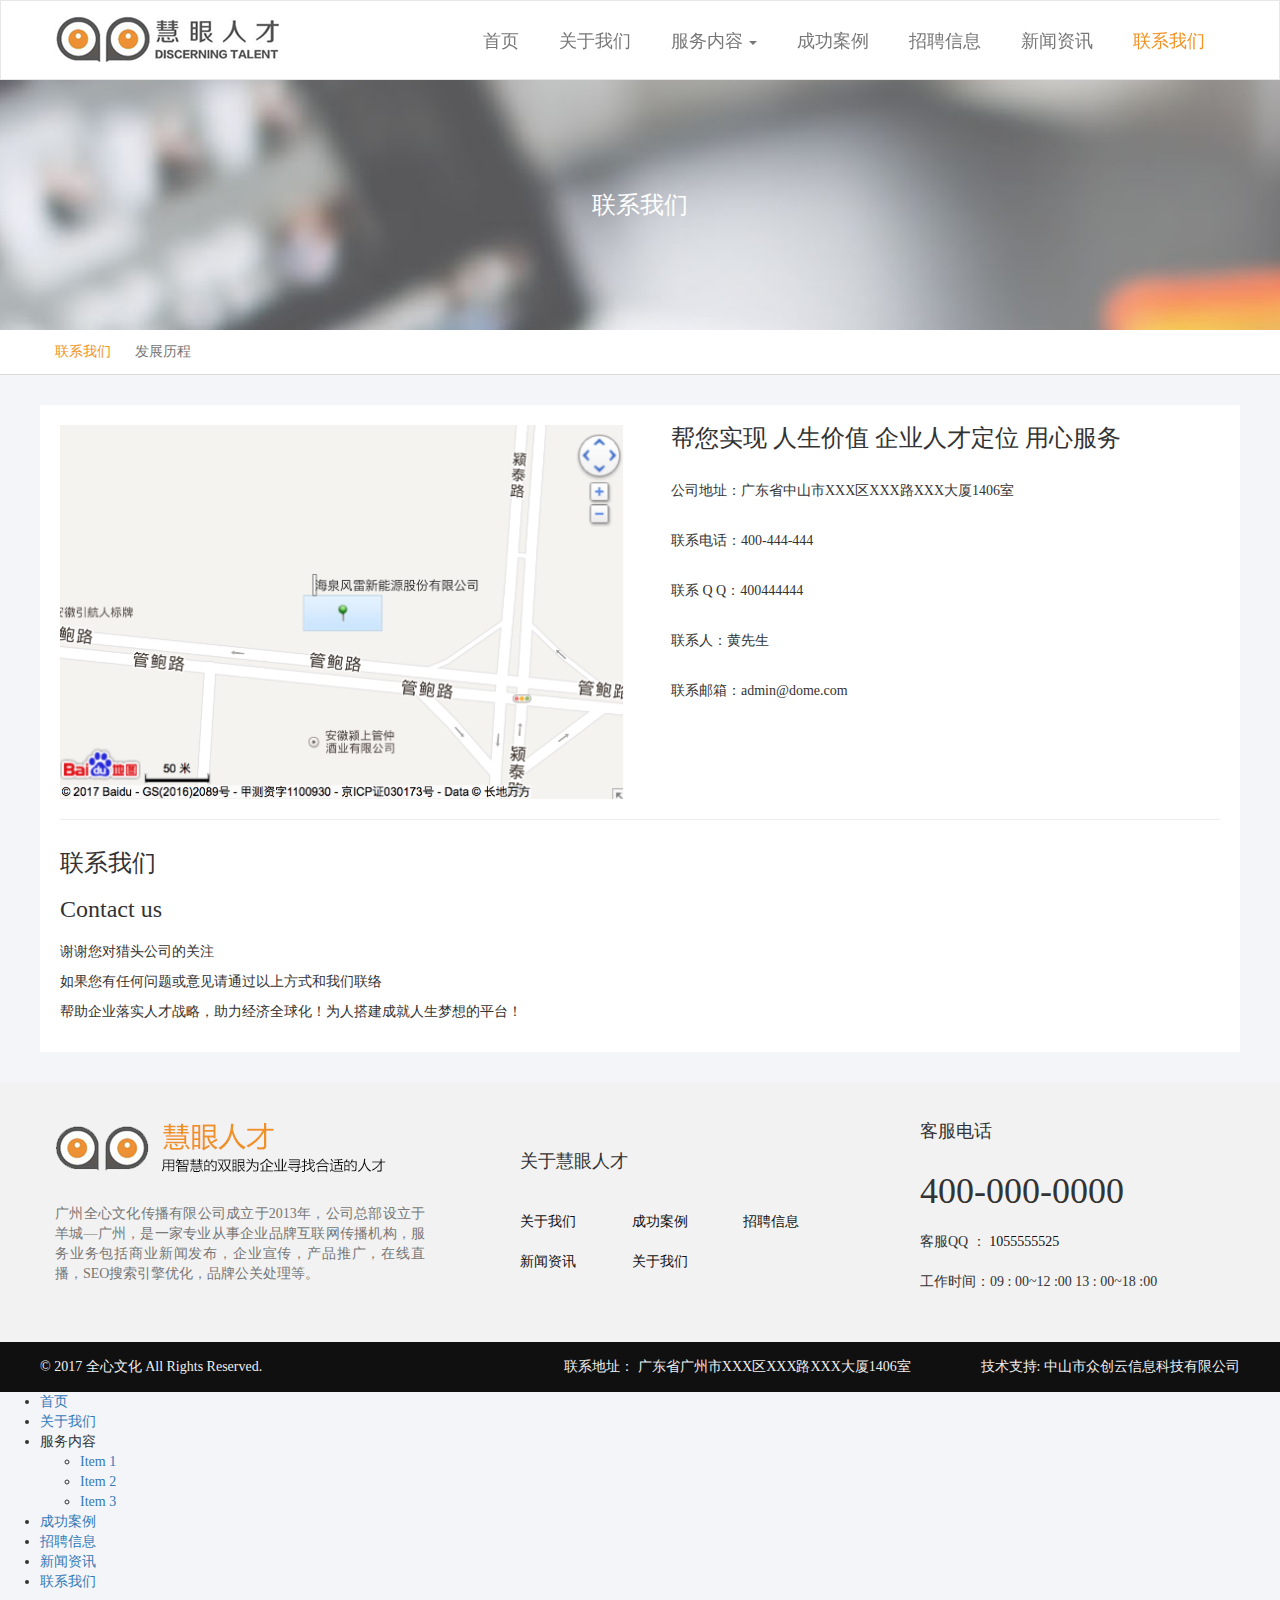
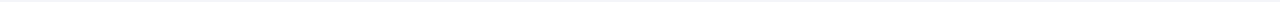
<file: contact.html>
<!DOCTYPE html>
<!--[if lt IE 7]>      <html class="no-js lt-ie9 lt-ie8 lt-ie7"> <![endif]-->
<!--[if IE 7]>         <html class="no-js lt-ie9 lt-ie8"> <![endif]-->
<!--[if IE 8]>         <html class="no-js lt-ie9"> <![endif]-->
<!--[if gt IE 8]><!-->
<html class="no-js">
<!--<![endif]-->

<head>
  <meta charset="utf-8">
  <meta http-equiv="X-UA-Compatible" content="IE=edge">
  <title>慧眼咨询</title>
  <meta name="description" content="慧眼咨询">
  <meta name="viewport" content="width=device-width,initial-scale=1,minimum-scale=1.0,maximum-scale=1.0,user-scalable=no" />
  <link rel="stylesheet" href="css/jquery.mmenu.all.css">
  <link rel="stylesheet" href="css/bootstrap.css">
  <link rel="stylesheet" href="css/font-awesome.css">
  <link rel="stylesheet" href="css/app.css">
</head>

<body>
  <!--[if lt IE 7]>
      <p class="browsehappy">You are using an <strong>outdated</strong> browser. Please <a href="#">upgrade your browser</a> to improve your experience.</p>
    <![endif]-->
  <div class="navbar navbar-default">
    <div class="container">
      <div class="row">
        <div class="col-md-3 col-sm-3 col-xs-9">
          <div class="navbar-header">
            <a class="navbar-brand" href="index.html">
              <img src="images/icon-logo.png" class="logo">
            </a>
          </div>
        </div>
        <div class="col-md-9 col-sm-9 col-xs-3">
          <div class="collapse navbar-collapse pull-right">
            <ul class="nav navbar-nav">
              <li>
                <a href="index.html">首页
                  <span class="sr-only">(current)</span>
                </a>
              </li>
              <li>
                <a href="about.html">关于我们</a>
              </li>
              <li class="dropdown">
                <a href="##" class="dropdown-toggle" role="button" aria-haspopup="true" aria-expanded="false">服务内容
                  <span class="caret"></span>
                </a>
                <ul class="dropdown-menu">
                  <li>
                    <a href="##">service item 1</a>
                  </li>
                  <li>
                    <a href="##">service item 2</a>
                  </li>
                  <li>
                    <a href="##">service item 3</a>
                  </li>
                  <li role="separator" class="divider"></li>
                  <li>
                    <a href="##">service item 4</a>
                  </li>
                  <li role="separator" class="divider"></li>
                  <li>
                    <a href="##">service item 5</a>
                  </li>
                </ul>
              </li>
              <li>
                <a href="cases.html">成功案例</a>
              </li>
              <li>
                <a href="jobs.html">招聘信息</a>
              </li>
              <li>
                <a href="news.html">新闻资讯</a>
              </li>
              <li class="active">
                <a href="contact.html">联系我们</a>
              </li>
            </ul>
          </div>
        </div>
        <button type="button" class="navbar-toggle">
          <span class="icon-bar"></span>
          <span class="icon-bar"></span>
          <span class="icon-bar"></span>
        </button>
      </div>
    </div>
  </div>
  <div class="page-banner bg-cover" style="background-image: url(update/banner-top.jpg);">
    联系我们
  </div>
  <div class="class-menu border-bottom">
    <div class="container">
      <a class="active" href="">联系我们</a>
      <a href="">发展历程</a>
    </div>
  </div>
  <div class="page-main">
    <div class="p-content-box container">
      <div class="p-box-head">
        <div class="row">
          <div class="col-md-6">
            <div class="head-map">
              <img class="ban-img-center" src="update/map.png">
            </div>
          </div>
          <div class="col-md-6">
            <div class="head-info">
              <h3 class="title">帮您实现 人生价值 企业人才定位 用心服务</h3>
              <p class="bottom-gap-30">公司地址：广东省中山市XXX区XXX路XXX大厦1406室</p>
              <p class="bottom-gap-30">联系电话：400-444-444</p>
              <p class="bottom-gap-30">联系 Q Q：400444444</p>
              <p class="bottom-gap-30">联系人：黄先生</p>
              <p class="bottom-gap-30">联系邮箱：admin@dome.com</p>
            </div>
          </div>
        </div>
      </div>
      <div class="p-box-main">
        <h3>联系我们</h3>
        <h3 class="bottom-gap-20">Contact us</h3>
        <p>谢谢您对猎头公司的关注</p>
        <p>如果您有任何问题或意见请通过以上方式和我们联络</p>
        <p>帮助企业落实人才战略，助力经济全球化！为人搭建成就人生梦想的平台！</p>
      </div>
    </div>
  </div>
  <div class="footer">
    <div class="container content-box">
      <div class="row">
        <div class="footer-info col-md-4 col-sm-12">
          <img src="images/icon-fooder-logo.png" class="logo bottom-gap-30">
          <p class="content-desc clamp-5 text-justify">广州全心文化传播有限公司成立于2013年，公司总部设立于羊城—广州，是一家专业从事企业品牌互联网传播机构，服务业务包括商业新闻发布，企业宣传，产品推广，在线直播，SEO搜索引擎优化，品牌公关处理等。</p>
        </div>
        <div class="footer-partner col-md-4 col-sm-12">
          <h4 class="bottom-gap-30">关于慧眼人才</h4>
          <div class="row">
            <div class="col-md-4 col-sm-4 col-xs-4">
              <a href="##" class="link">关于我们</a>
            </div>
            <div class="col-md-4 col-sm-4 col-xs-4">
              <a href="##" class="link">成功案例</a>
            </div>
            <div class="col-md-4 col-sm-4 col-xs-4">
              <a href="##" class="link">招聘信息</a>
            </div>
            <div class="col-md-4 col-sm-4 col-xs-4">
              <a href="##" class="link">新闻资讯</a>
            </div>
            <div class="col-md-4 col-sm-4 col-xs-4">
              <a href="##" class="link">关于我们</a>
            </div>
          </div>
        </div>
        <div class="footer-help col-md-4 col-sm-12">
          <h4 class="bottom-gap-30">客服电话</h4>
          <h1>400-000-0000</h1>
          <p>客服QQ ：
            <a class="link" href="tencent://message/?Uin=110344942&amp;Site=中山市祥兴家具有限公司&amp;Menu=yes" style="color:#101010;text-decoration:none；">1055555525</a>
          </p>
          <p>工作时间：09 : 00~12 :00 13 : 00~18 :00</p>
        </div>
      </div>
    </div>
  </div>
  <div class="copyright">
    <div class="container content-box">
      <div class="row row-content">
        <div class="col-md-4 col-content">
          <p class="ellipsis">© 2017 全心文化 All Rights Reserved.</p>
        </div>
        <div class="col-md-8 col-content">
          <div class="col-md-7 col-detail">
            <p class="ellipsis">联系地址： 广东省广州市XXX区XXX路XXX大厦1406室</p>
          </div>
          <div class="col-md-5 col-detail">
            <p>技术支持: 中山市众创云信息科技有限公司</p>
          </div>
        </div>
      </div>
    </div>
  </div> 
  <div class="m-menu">
    <ul>
      <li>
        <a href="index.html">首页</a>
      </li>
      <li>
        <a href="about.html">关于我们</a>
      </li>
      <li>
        <span>服务内容</span>
        <ul>
          <li>
            <a href="##">Item 1</a>
          </li>
          <li>
            <a href="##">Item 2</a>
          </li>
          <li>
            <a href="##">Item 3</a>
          </li>
        </ul>
      </li>
      <li>
        <a href="cases.html">成功案例</a>
      </li>
      <li>
        <a href="jobs.html">招聘信息</a>
      </li>
      <li>
        <a href="news.html">新闻资讯</a>
      </li>
      <li>
        <a href="contact.html">联系我们</a>
      </li>
    </ul>
  </div>
  <script src="js/jquery-3.2.1.js"></script>
  <script src="js/bootstrap.js"></script>
  <script src="js/jquery.mmenu.all.js"></script>
  <script src="js/app.js"></script>
</body>

</html>
</file>
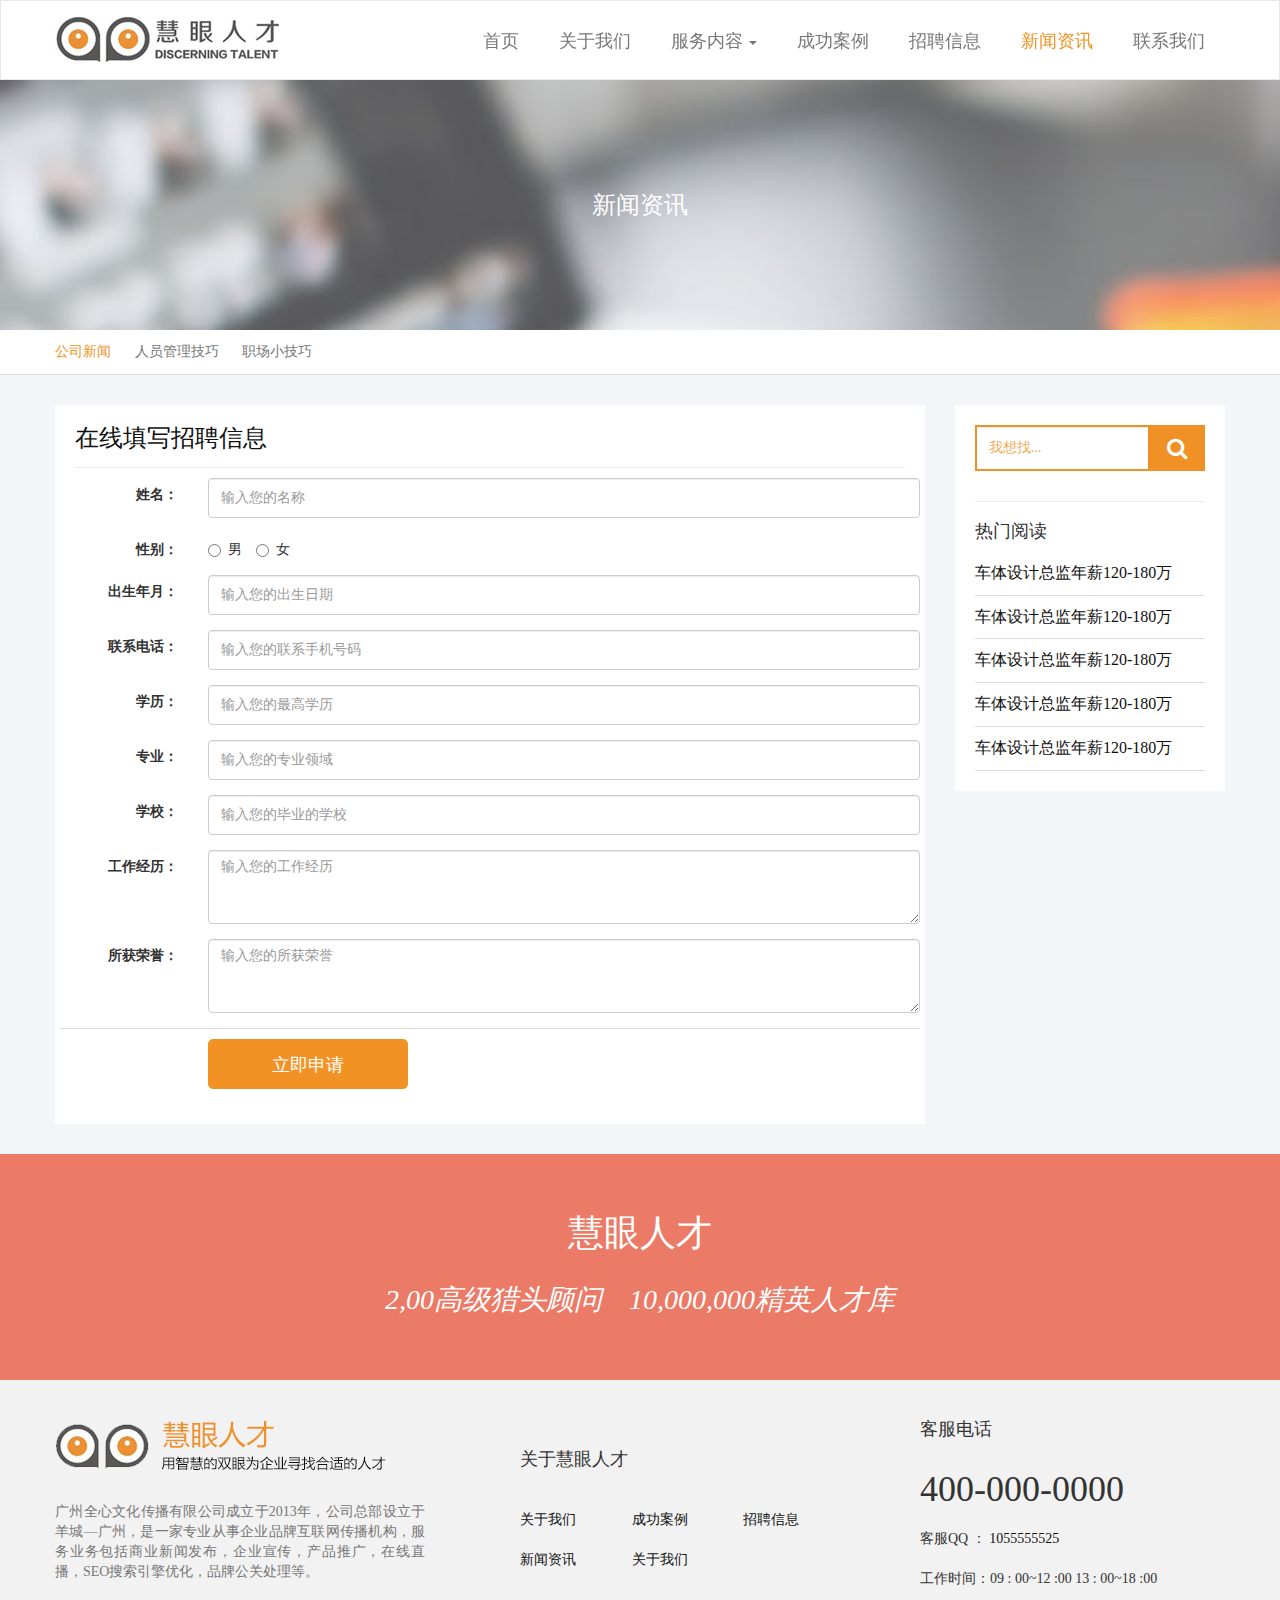
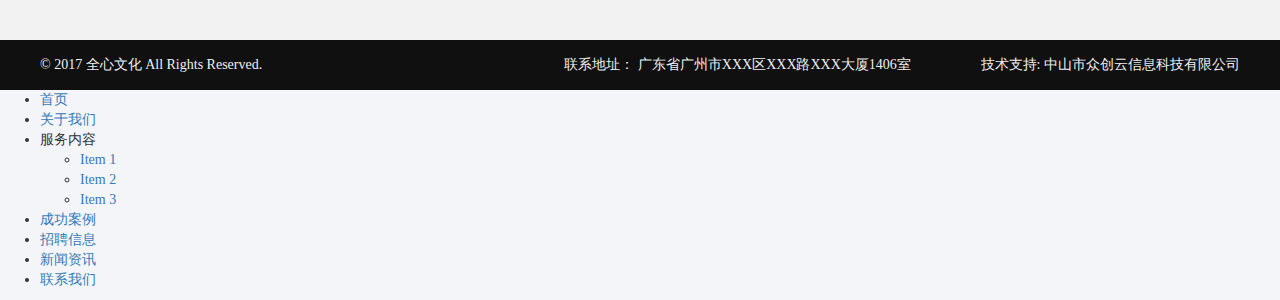
<file: form.html>
<!DOCTYPE html>
<!--[if lt IE 7]>      <html class="no-js lt-ie9 lt-ie8 lt-ie7"> <![endif]-->
<!--[if IE 7]>         <html class="no-js lt-ie9 lt-ie8"> <![endif]-->
<!--[if IE 8]>         <html class="no-js lt-ie9"> <![endif]-->
<!--[if gt IE 8]><!-->
<html class="no-js">
<!--<![endif]-->

<head>
  <meta charset="utf-8">
  <meta http-equiv="X-UA-Compatible" content="IE=edge">
  <title>慧眼咨询</title>
  <meta name="description" content="慧眼咨询">
  <meta name="viewport" content="width=device-width,initial-scale=1,minimum-scale=1.0,maximum-scale=1.0,user-scalable=no" />
  <link rel="stylesheet" href="css/jquery.mmenu.all.css">
  <link rel="stylesheet" href="css/bootstrap.css">
  <link rel="stylesheet" href="css/font-awesome.css">
  <link rel="stylesheet" href="css/app.css">
</head>

<body>
  <!--[if lt IE 7]>
      <p class="browsehappy">You are using an <strong>outdated</strong> browser. Please <a href="#">upgrade your browser</a> to improve your experience.</p>
    <![endif]-->
  <div class="navbar navbar-default">
    <div class="container">
      <div class="row">
        <div class="col-md-3 col-sm-3 col-xs-9">
          <div class="navbar-header">
            <a class="navbar-brand" href="index.html">
              <img src="images/icon-logo.png" class="logo">
            </a>
          </div>
        </div>
        <div class="col-md-9 col-sm-9 col-xs-3">
          <div class="collapse navbar-collapse pull-right">
            <ul class="nav navbar-nav">
              <li>
                <a href="index.html">首页
                  <span class="sr-only">(current)</span>
                </a>
              </li>
              <li>
                <a href="about.html">关于我们</a>
              </li>
              <li class="dropdown">
                <a href="##" class="dropdown-toggle" role="button" aria-haspopup="true" aria-expanded="false">服务内容
                  <span class="caret"></span>
                </a>
                <ul class="dropdown-menu">
                  <li>
                    <a href="##">service item 1</a>
                  </li>
                  <li>
                    <a href="##">service item 2</a>
                  </li>
                  <li>
                    <a href="##">service item 3</a>
                  </li>
                  <li role="separator" class="divider"></li>
                  <li>
                    <a href="##">service item 4</a>
                  </li>
                  <li role="separator" class="divider"></li>
                  <li>
                    <a href="##">service item 5</a>
                  </li>
                </ul>
              </li>
              <li>
                <a href="cases.html">成功案例</a>
              </li>
              <li>
                <a href="jobs.html">招聘信息</a>
              </li>
              <li class="active">
                <a href="news.html">新闻资讯</a>
              </li>
              <li>
                <a href="contact.html">联系我们</a>
              </li>
            </ul>
          </div>
        </div>
        <button type="button" class="navbar-toggle">
          <span class="icon-bar"></span>
          <span class="icon-bar"></span>
          <span class="icon-bar"></span>
        </button>
      </div>
    </div>
  </div>
  <div class="page-banner bg-cover" style="background-image: url(update/banner-top.jpg);">
    新闻资讯
  </div>
  <div class="class-menu border-bottom">
    <div class="container">
      <a class="active" href="">公司新闻</a>
      <a href="">人员管理技巧</a>
      <a href="">职场小技巧</a>
    </div>
  </div>
  <div class="page-main">
    <div class="container">
      <div class="row">
        <div class="article-box col-md-9">
          <div class="p-content-box">
            <h3 class="content-title">在线填写招聘信息</h3>
            <div class="divider-light-gap"></div>
            <div class="article-main row">
              <form class="form-horizontal">
                <div class="form-group">
                  <label for="" class="col-sm-2 control-label">姓名：</label>
                  <div class="col-sm-10">
                    <input type="text" class="form-control" placeholder="输入您的名称">
                  </div>
                </div>
                <div class="form-group">
                  <label for="" class="col-sm-2 control-label">性别：</label>
                  <div class="col-sm-10">
                    <label class="radio-inline">
                      <input type="radio" name="inlineRadioOptions" id="" value="男"> 男
                    </label>
                    <label class="radio-inline">
                      <input type="radio" name="inlineRadioOptions" id="" value="男"> 女
                    </label>
                  </div>
                </div>

                <div class="form-group">
                  <label for="" class="col-sm-2 control-label">出生年月：</label>
                  <div class="col-sm-10">
                    <input type="text" class="form-control" placeholder="输入您的出生日期">
                  </div>
                </div>

                <div class="form-group">
                  <label for="" class="col-sm-2 control-label">联系电话：</label>
                  <div class="col-sm-10">
                    <input type="text" class="form-control" placeholder="输入您的联系手机号码">
                  </div>
                </div>

                <div class="form-group">
                  <label for="" class="col-sm-2 control-label">学历：</label>
                  <div class="col-sm-10">
                    <input type="text" class="form-control" placeholder="输入您的最高学历">
                  </div>
                </div>

                <div class="form-group">
                  <label for="" class="col-sm-2 control-label">专业：</label>
                  <div class="col-sm-10">
                    <input type="text" class="form-control" placeholder="输入您的专业领域">
                  </div>
                </div>

                <div class="form-group">
                  <label for="" class="col-sm-2 control-label">学校：</label>
                  <div class="col-sm-10">
                    <input type="text" class="form-control" placeholder="输入您的毕业的学校">
                  </div>
                </div>

                <div class="form-group">
                  <label for="" class="col-sm-2 control-label">工作经历：</label>
                  <div class="col-sm-10">
                    <textarea class="form-control" rows="3" placeholder="输入您的工作经历"></textarea>
                  </div>
                </div>

                <div class="form-group">
                  <label for="" class="col-sm-2 control-label">所获荣誉：</label>
                  <div class="col-sm-10">
                    <textarea class="form-control" rows="3" placeholder="输入您的所获荣誉"></textarea>
                  </div>
                </div>
                <p class="border-bottom"></p>
                <div class="form-group">
                  <div class="col-sm-offset-2 col-sm-10">
                    <button type="submit" class="btn btn-default">立即申请</button>
                  </div>
                </div>
              </form>
            </div>
          </div>
        </div>
        <div class="col-md-3">
          <div class="p-sidebar">
            <div class="search-bar input-group">
              <input class="input-search form-control" type="text" placeholder="我想找...">
              <span class="btn-search input-group-addon">
                <a href="##">
                  <i class="fa fa-search" aria-hidden="true"></i>
                </a>
              </span>
            </div>
            <div class="divider-light-gap"></div>
            <h4>热门阅读</h4>
            <ul class="sidebar-list">
              <li>
                <a class="link" href="">车体设计总监年薪120-180万</a>
              </li>
              <li>
                <a class="link" href="">车体设计总监年薪120-180万</a>
              </li>
              <li>
                <a class="link" href="">车体设计总监年薪120-180万</a>
              </li>
              <li>
                <a class="link" href="">车体设计总监年薪120-180万</a>
              </li>
              <li>
                <a class="link" href="">车体设计总监年薪120-180万</a>
              </li>
            </ul>
          </div>
        </div>
      </div>
    </div>
  </div>
  <div class="page-ban">
    <div class="container">
      <div class="row">
        <div class="col-md-12 col-sm-12">
          <h3 class="ban-title-1">慧眼人才</h3>
          <p class="ban-title-2">
            <span style="margin-right:20px">2,00高级猎头顾问</span>
            <span>10,000,000精英人才库</span>
          </p>
        </div>
      </div>
    </div>
  </div>
  <div class="footer">
    <div class="container content-box">
      <div class="row">
        <div class="footer-info col-md-4 col-sm-12">
          <img src="images/icon-fooder-logo.png" class="logo bottom-gap-30">
          <p class="content-desc clamp-5 text-justify">广州全心文化传播有限公司成立于2013年，公司总部设立于羊城—广州，是一家专业从事企业品牌互联网传播机构，服务业务包括商业新闻发布，企业宣传，产品推广，在线直播，SEO搜索引擎优化，品牌公关处理等。</p>
        </div>
        <div class="footer-partner col-md-4 col-sm-12">
          <h4 class="bottom-gap-30">关于慧眼人才</h4>
          <div class="row">
            <div class="col-md-4 col-sm-4 col-xs-4">
              <a href="##" class="link">关于我们</a>
            </div>
            <div class="col-md-4 col-sm-4 col-xs-4">
              <a href="##" class="link">成功案例</a>
            </div>
            <div class="col-md-4 col-sm-4 col-xs-4">
              <a href="##" class="link">招聘信息</a>
            </div>
            <div class="col-md-4 col-sm-4 col-xs-4">
              <a href="##" class="link">新闻资讯</a>
            </div>
            <div class="col-md-4 col-sm-4 col-xs-4">
              <a href="##" class="link">关于我们</a>
            </div>
          </div>
        </div>
        <div class="footer-help col-md-4 col-sm-12">
          <h4 class="bottom-gap-30">客服电话</h4>
          <h1>400-000-0000</h1>
          <p>客服QQ ：
            <a class="link" href="tencent://message/?Uin=110344942&amp;Site=中山市祥兴家具有限公司&amp;Menu=yes" style="color:#101010;text-decoration:none；">1055555525</a>
          </p>
          <p>工作时间：09 : 00~12 :00 13 : 00~18 :00</p>
        </div>
      </div>
    </div>
  </div>
  <div class="copyright">
    <div class="container content-box">
      <div class="row row-content">
        <div class="col-md-4 col-content">
          <p class="ellipsis">© 2017 全心文化 All Rights Reserved.</p>
        </div>
        <div class="col-md-8 col-content">
          <div class="col-md-7 col-detail">
            <p class="ellipsis">联系地址： 广东省广州市XXX区XXX路XXX大厦1406室</p>
          </div>
          <div class="col-md-5 col-detail">
            <p>技术支持: 中山市众创云信息科技有限公司</p>
          </div>
        </div>
      </div>
    </div>
  </div> 
  <div class="m-menu">
    <ul>
      <li>
        <a href="index.html">首页</a>
      </li>
      <li>
        <a href="about.html">关于我们</a>
      </li>
      <li>
        <span>服务内容</span>
        <ul>
          <li>
            <a href="##">Item 1</a>
          </li>
          <li>
            <a href="##">Item 2</a>
          </li>
          <li>
            <a href="##">Item 3</a>
          </li>
        </ul>
      </li>
      <li>
        <a href="cases.html">成功案例</a>
      </li>
      <li>
        <a href="jobs.html">招聘信息</a>
      </li>
      <li>
        <a href="news.html">新闻资讯</a>
      </li>
      <li>
        <a href="contact.html">联系我们</a>
      </li>
    </ul>
  </div>
  <script src="js/jquery-3.2.1.js"></script>
  <script src="js/bootstrap.js"></script>
  <script src="js/jquery.mmenu.all.js"></script>
  <script src="js/app.js"></script>
</body>

</html>
</file>
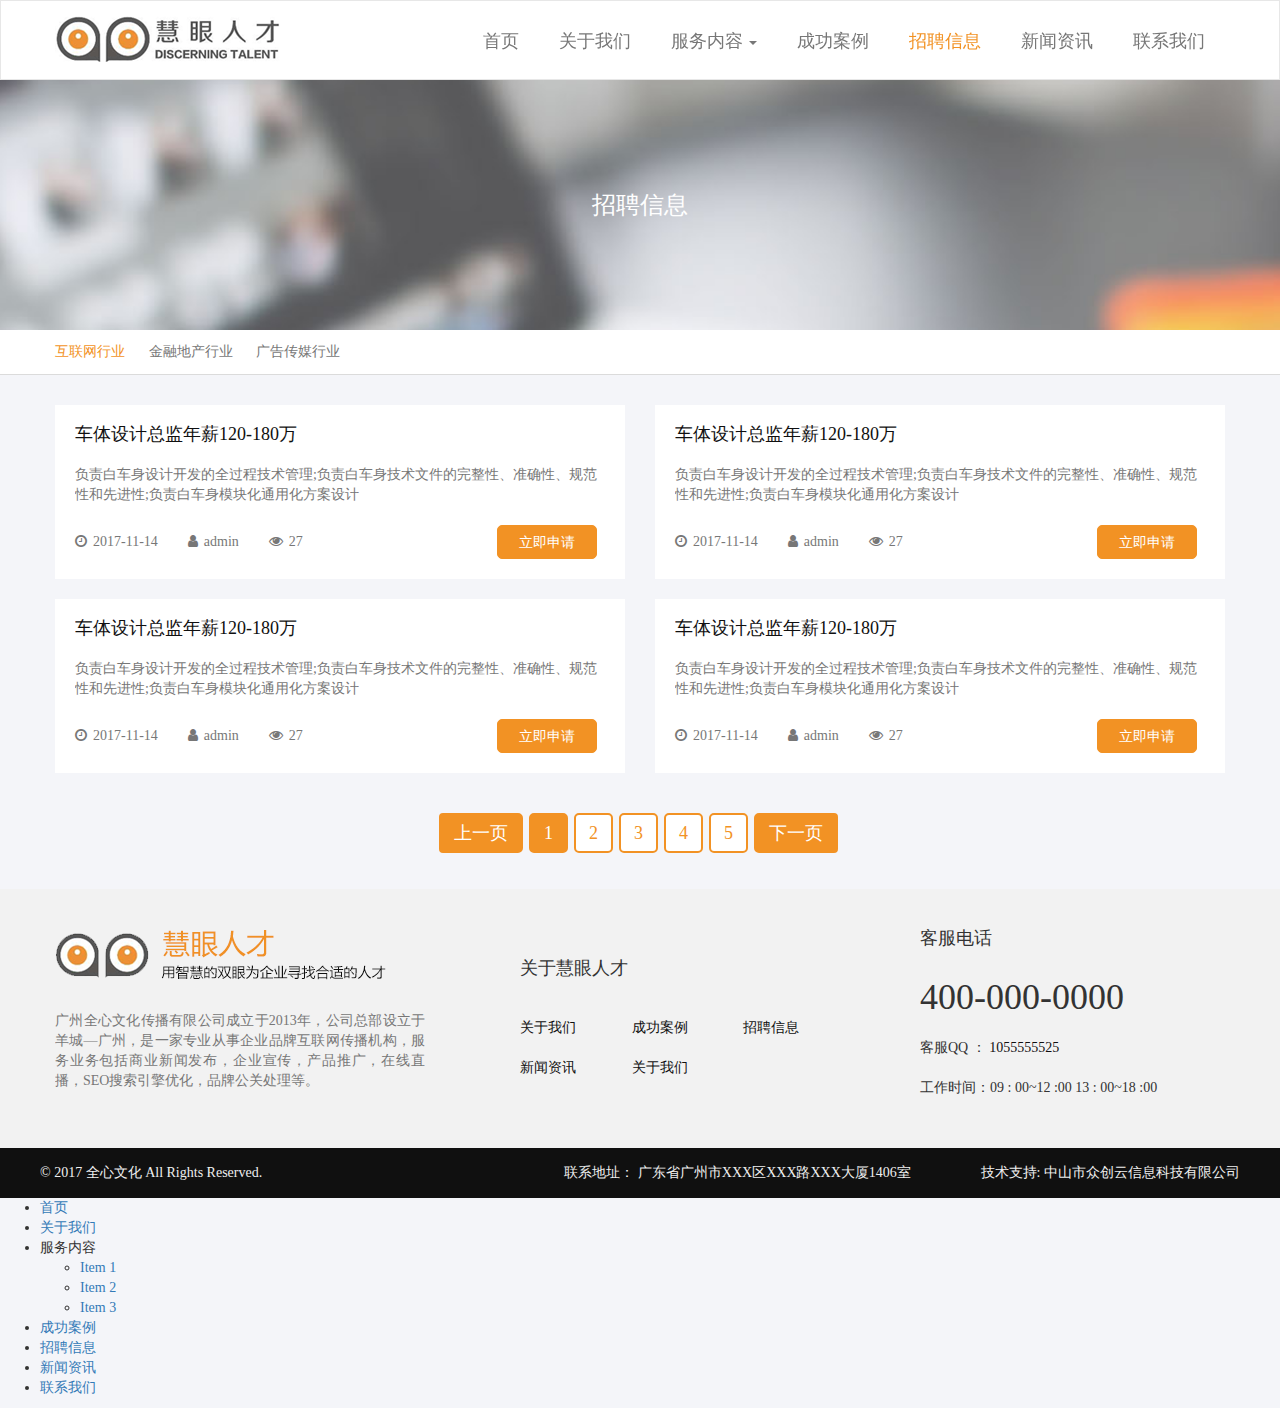
<file: jobs.html>
<!DOCTYPE html>
<!--[if lt IE 7]>      <html class="no-js lt-ie9 lt-ie8 lt-ie7"> <![endif]-->
<!--[if IE 7]>         <html class="no-js lt-ie9 lt-ie8"> <![endif]-->
<!--[if IE 8]>         <html class="no-js lt-ie9"> <![endif]-->
<!--[if gt IE 8]><!-->
<html class="no-js">
<!--<![endif]-->

<head>
  <meta charset="utf-8">
  <meta http-equiv="X-UA-Compatible" content="IE=edge">
  <title>慧眼咨询</title>
  <meta name="description" content="慧眼咨询">
  <meta name="viewport" content="width=device-width,initial-scale=1,minimum-scale=1.0,maximum-scale=1.0,user-scalable=no" />
  <link rel="stylesheet" href="css/jquery.mmenu.all.css">
  <link rel="stylesheet" href="css/bootstrap.css">
  <link rel="stylesheet" href="css/font-awesome.css">
  <link rel="stylesheet" href="css/app.css">
</head>

<body>
  <!--[if lt IE 7]>
      <p class="browsehappy">You are using an <strong>outdated</strong> browser. Please <a href="#">upgrade your browser</a> to improve your experience.</p>
    <![endif]-->
  <div class="navbar navbar-default">
    <div class="container">
      <div class="row">
        <div class="col-md-3 col-sm-3 col-xs-9">
          <div class="navbar-header">
            <a class="navbar-brand" href="index.html">
              <img src="images/icon-logo.png" class="logo">
            </a>
          </div>
        </div>
        <div class="col-md-9 col-sm-9 col-xs-3">
          <div class="collapse navbar-collapse pull-right">
            <ul class="nav navbar-nav">
              <li>
                <a href="index.html">首页
                  <span class="sr-only">(current)</span>
                </a>
              </li>
              <li>
                <a href="about.html">关于我们</a>
              </li>
              <li class="dropdown">
                <a href="##" class="dropdown-toggle" role="button" aria-haspopup="true" aria-expanded="false">服务内容
                  <span class="caret"></span>
                </a>
                <ul class="dropdown-menu">
                  <li>
                    <a href="##">service item 1</a>
                  </li>
                  <li>
                    <a href="##">service item 2</a>
                  </li>
                  <li>
                    <a href="##">service item 3</a>
                  </li>
                  <li role="separator" class="divider"></li>
                  <li>
                    <a href="##">service item 4</a>
                  </li>
                  <li role="separator" class="divider"></li>
                  <li>
                    <a href="##">service item 5</a>
                  </li>
                </ul>
              </li>
              <li>
                <a href="cases.html">成功案例</a>
              </li>
              <li class="active">
                <a href="jobs.html">招聘信息</a>
              </li>
              <li>
                <a href="news.html">新闻资讯</a>
              </li>
              <li>
                <a href="contact.html">联系我们</a>
              </li>
            </ul>
          </div>
        </div>
        <button type="button" class="navbar-toggle">
          <span class="icon-bar"></span>
          <span class="icon-bar"></span>
          <span class="icon-bar"></span>
        </button>
      </div>
    </div>
  </div>
  <div class="page-banner bg-cover" style="background-image: url(update/banner-top.jpg);">
    招聘信息
  </div>
  <div class="class-menu border-bottom">
    <div class="container">
      <a class="active" href="">互联网行业</a>
      <a href="">金融地产行业</a>
      <a href="">广告传媒行业</a>
    </div>
  </div>
  <div class="page-main">
    <div class="container">
      <div class="info-cards">
        <div class="row">
          <div class="card-item col-md-6">
            <div class="card-box">
              <h4 class="content-title ellipsis">
                <a href="article.html" class="link">车体设计总监年薪120-180万</a>
              </h4>
              <div class="desc-wrapper bottom-gap-10">
                <p class="content-desc clamp-3">负责白车身设计开发的全过程技术管理;负责白车身技术文件的完整性、准确性、规范性和先进性;负责白车身模块化通用化方案设计</p>
              </div>
              <p class="info-footer">
                <span>
                  <i class="fa fa-clock-o" aria-hidden="true"></i>2017-11-14</span>
                <span>
                  <i class="fa fa-user" aria-hidden="true"></i>admin</span>
                <span>
                  <i class="fa fa-eye" aria-hidden="true"></i>27</span>
                <a href="article.html" class="btn btn-sm pull-right">立即申请</a>
              </p>
            </div>
          </div>
          <div class="card-item col-md-6">
            <div class="card-box">
              <h4 class="content-title ellipsis">
                <a href="article.html" class="link">车体设计总监年薪120-180万</a>
              </h4>
              <div class="desc-wrapper bottom-gap-10">
                <p class="content-desc clamp-3">负责白车身设计开发的全过程技术管理;负责白车身技术文件的完整性、准确性、规范性和先进性;负责白车身模块化通用化方案设计</p>
              </div>
              <p class="info-footer">
                <span>
                  <i class="fa fa-clock-o" aria-hidden="true"></i>2017-11-14</span>
                <span>
                  <i class="fa fa-user" aria-hidden="true"></i>admin</span>
                <span>
                  <i class="fa fa-eye" aria-hidden="true"></i>27</span>
                <a href="article.html" class="btn btn-sm pull-right">立即申请</a>
              </p>
            </div>
          </div>
          <div class="card-item col-md-6">
            <div class="card-box">
              <h4 class="content-title ellipsis">
                <a href="article.html" class="link">车体设计总监年薪120-180万</a>
              </h4>
              <div class="desc-wrapper bottom-gap-10">
                <p class="content-desc clamp-3">负责白车身设计开发的全过程技术管理;负责白车身技术文件的完整性、准确性、规范性和先进性;负责白车身模块化通用化方案设计</p>
              </div>
              <p class="info-footer">
                <span>
                  <i class="fa fa-clock-o" aria-hidden="true"></i>2017-11-14</span>
                <span>
                  <i class="fa fa-user" aria-hidden="true"></i>admin</span>
                <span>
                  <i class="fa fa-eye" aria-hidden="true"></i>27</span>
                <a href="article.html" class="btn btn-sm pull-right">立即申请</a>
              </p>
            </div>
          </div>
          <div class="card-item col-md-6">
            <div class="card-box">
              <h4 class="content-title ellipsis">
                <a href="article.html" class="link">车体设计总监年薪120-180万</a>
              </h4>
              <div class="desc-wrapper bottom-gap-10">
                <p class="content-desc clamp-3">负责白车身设计开发的全过程技术管理;负责白车身技术文件的完整性、准确性、规范性和先进性;负责白车身模块化通用化方案设计</p>
              </div>
              <p class="info-footer">
                <span>
                  <i class="fa fa-clock-o" aria-hidden="true"></i>2017-11-14</span>
                <span>
                  <i class="fa fa-user" aria-hidden="true"></i>admin</span>
                <span>
                  <i class="fa fa-eye" aria-hidden="true"></i>27</span>
                <a href="article.html" class="btn btn-sm pull-right">立即申请</a>
              </p>
            </div>
          </div>
        </div>
      </div>
      <div class="text-center" aria-label="Page navigation">
        <div class="row">
          <ul class="pagination">
            <li>
              <a class="active" href="#" aria-label="Previous">
                <span aria-hidden="true">上一页</span>
              </a>
            </li>
            <li>
              <a class="active" href="##">1</a>
            </li>
            <li>
              <a href="#">2</a>
            </li>
            <li>
              <a href="#">3</a>
            </li>
            <li>
              <a href="#">4</a>
            </li>
            <li>
              <a href="#">5</a>
            </li>
            <li>
              <a class="active" href="#" aria-label="Next">
                <span aria-hidden="true">下一页</span>
              </a>
            </li>
          </ul>
        </div>
      </div>
    </div>
  </div>
  <div class="footer">
    <div class="container content-box">
      <div class="row">
        <div class="footer-info col-md-4 col-sm-12">
          <img src="images/icon-fooder-logo.png" class="logo bottom-gap-30">
          <p class="content-desc clamp-5 text-justify">广州全心文化传播有限公司成立于2013年，公司总部设立于羊城—广州，是一家专业从事企业品牌互联网传播机构，服务业务包括商业新闻发布，企业宣传，产品推广，在线直播，SEO搜索引擎优化，品牌公关处理等。</p>
        </div>
        <div class="footer-partner col-md-4 col-sm-12">
          <h4 class="bottom-gap-30">关于慧眼人才</h4>
          <div class="row">
            <div class="col-md-4 col-sm-4 col-xs-4">
              <a href="##" class="link">关于我们</a>
            </div>
            <div class="col-md-4 col-sm-4 col-xs-4">
              <a href="##" class="link">成功案例</a>
            </div>
            <div class="col-md-4 col-sm-4 col-xs-4">
              <a href="##" class="link">招聘信息</a>
            </div>
            <div class="col-md-4 col-sm-4 col-xs-4">
              <a href="##" class="link">新闻资讯</a>
            </div>
            <div class="col-md-4 col-sm-4 col-xs-4">
              <a href="##" class="link">关于我们</a>
            </div>
          </div>
        </div>
        <div class="footer-help col-md-4 col-sm-12">
          <h4 class="bottom-gap-30">客服电话</h4>
          <h1>400-000-0000</h1>
          <p>客服QQ ：
            <a class="link" href="tencent://message/?Uin=110344942&amp;Site=中山市祥兴家具有限公司&amp;Menu=yes" style="color:#101010;text-decoration:none；">1055555525</a>
          </p>
          <p>工作时间：09 : 00~12 :00 13 : 00~18 :00</p>
        </div>
      </div>
    </div>
  </div>
  <div class="copyright">
    <div class="container content-box">
      <div class="row row-content">
        <div class="col-md-4 col-content">
          <p class="ellipsis">© 2017 全心文化 All Rights Reserved.</p>
        </div>
        <div class="col-md-8 col-content">
          <div class="col-md-7 col-detail">
            <p class="ellipsis">联系地址： 广东省广州市XXX区XXX路XXX大厦1406室</p>
          </div>
          <div class="col-md-5 col-detail">
            <p>技术支持: 中山市众创云信息科技有限公司</p>
          </div>
        </div>
      </div>
    </div>
  </div> 
  <div class="m-menu">
    <ul>
      <li>
        <a href="index.html">首页</a>
      </li>
      <li>
        <a href="about.html">关于我们</a>
      </li>
      <li>
        <span>服务内容</span>
        <ul>
          <li>
            <a href="##">Item 1</a>
          </li>
          <li>
            <a href="##">Item 2</a>
          </li>
          <li>
            <a href="##">Item 3</a>
          </li>
        </ul>
      </li>
      <li>
        <a href="cases.html">成功案例</a>
      </li>
      <li>
        <a href="jobs.html">招聘信息</a>
      </li>
      <li>
        <a href="news.html">新闻资讯</a>
      </li>
      <li>
        <a href="contact.html">联系我们</a>
      </li>
    </ul>
  </div>
  <script src="js/jquery-3.2.1.js"></script>
  <script src="js/bootstrap.js"></script>
  <script src="js/jquery.mmenu.all.js"></script>
  <script src="js/app.js"></script>
</body>

</html>
</file>
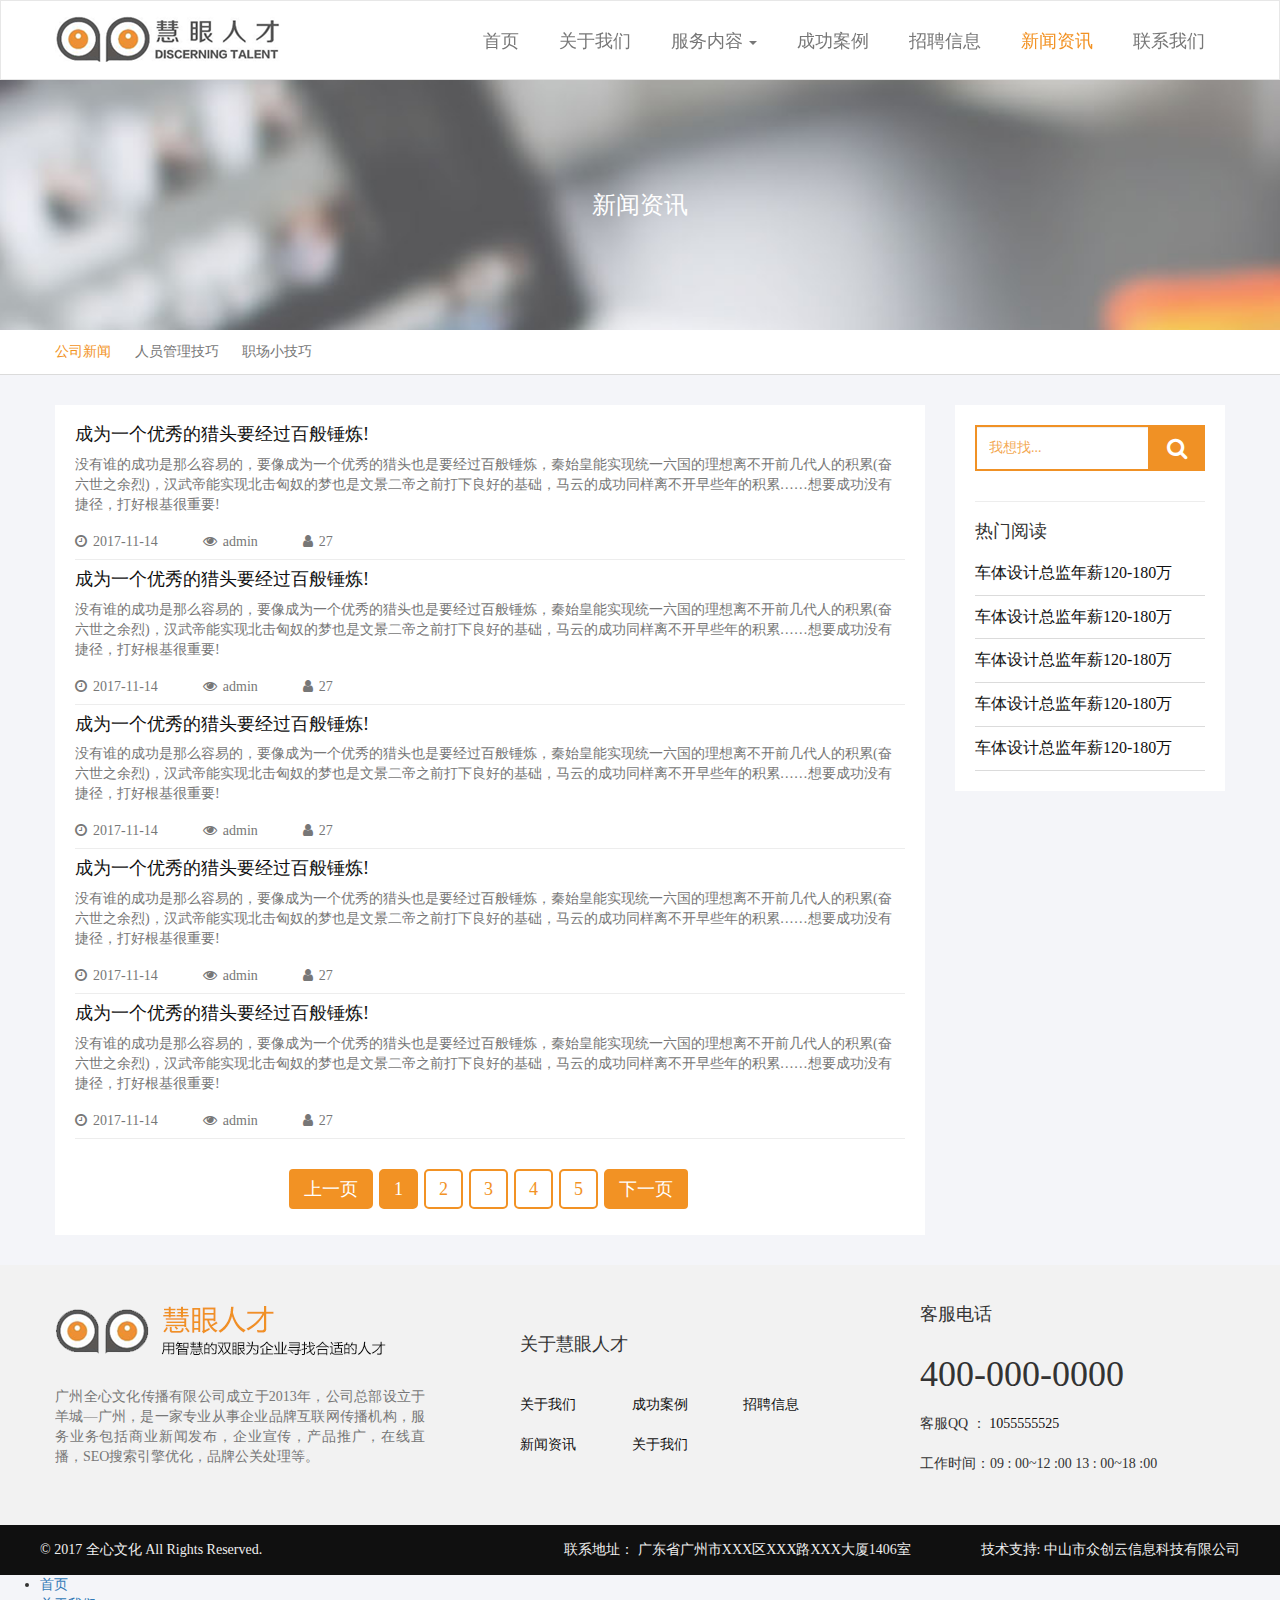
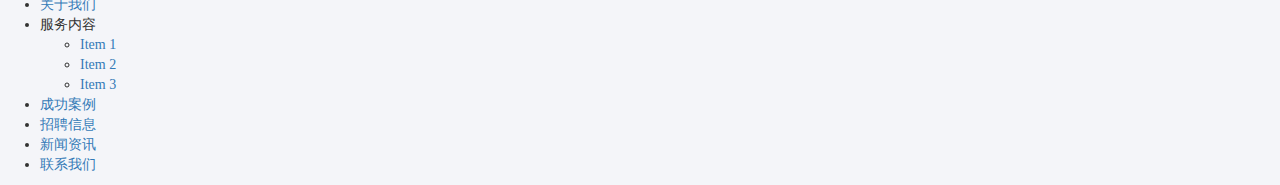
<file: news.html>
<!DOCTYPE html>
<!--[if lt IE 7]>      <html class="no-js lt-ie9 lt-ie8 lt-ie7"> <![endif]-->
<!--[if IE 7]>         <html class="no-js lt-ie9 lt-ie8"> <![endif]-->
<!--[if IE 8]>         <html class="no-js lt-ie9"> <![endif]-->
<!--[if gt IE 8]><!-->
<html class="no-js">
<!--<![endif]-->

<head>
  <meta charset="utf-8">
  <meta http-equiv="X-UA-Compatible" content="IE=edge">
  <title>慧眼咨询</title>
  <meta name="description" content="慧眼咨询">
  <meta name="viewport" content="width=device-width,initial-scale=1,minimum-scale=1.0,maximum-scale=1.0,user-scalable=no" />
  <link rel="stylesheet" href="css/jquery.mmenu.all.css">
  <link rel="stylesheet" href="css/bootstrap.css">
  <link rel="stylesheet" href="css/font-awesome.css">
  <link rel="stylesheet" href="css/app.css">
</head>

<body>
  <!--[if lt IE 7]>
      <p class="browsehappy">You are using an <strong>outdated</strong> browser. Please <a href="#">upgrade your browser</a> to improve your experience.</p>
    <![endif]-->
  <div class="navbar navbar-default">
    <div class="container">
      <div class="row">
        <div class="col-md-3 col-sm-3 col-xs-9">
          <div class="navbar-header">
            <a class="navbar-brand" href="index.html">
              <img src="images/icon-logo.png" class="logo">
            </a>
          </div>
        </div>
        <div class="col-md-9 col-sm-9 col-xs-3">
          <div class="collapse navbar-collapse pull-right">
            <ul class="nav navbar-nav">
              <li>
                <a href="index.html">首页
                  <span class="sr-only">(current)</span>
                </a>
              </li>
              <li>
                <a href="about.html">关于我们</a>
              </li>
              <li class="dropdown">
                <a href="##" class="dropdown-toggle" role="button" aria-haspopup="true" aria-expanded="false">服务内容
                  <span class="caret"></span>
                </a>
                <ul class="dropdown-menu">
                  <li>
                    <a href="##">service item 1</a>
                  </li>
                  <li>
                    <a href="##">service item 2</a>
                  </li>
                  <li>
                    <a href="##">service item 3</a>
                  </li>
                  <li role="separator" class="divider"></li>
                  <li>
                    <a href="##">service item 4</a>
                  </li>
                  <li role="separator" class="divider"></li>
                  <li>
                    <a href="##">service item 5</a>
                  </li>
                </ul>
              </li>
              <li>
                <a href="cases.html">成功案例</a>
              </li>
              <li>
                <a href="jobs.html">招聘信息</a>
              </li>
              <li class="active">
                <a href="news.html">新闻资讯</a>
              </li>
              <li>
                <a href="contact.html">联系我们</a>
              </li>
            </ul>
          </div>
        </div>
        <button type="button" class="navbar-toggle">
          <span class="icon-bar"></span>
          <span class="icon-bar"></span>
          <span class="icon-bar"></span>
        </button>
      </div>
    </div>
  </div>
  <div class="page-banner bg-cover" style="background-image: url(update/banner-top.jpg);">
    新闻资讯
  </div>
  <div class="class-menu border-bottom">
    <div class="container">
      <a class="active" href="">公司新闻</a>
      <a href="">人员管理技巧</a>
      <a href="">职场小技巧</a>
    </div>
  </div>
  <div class="page-main">
    <div class="container">
      <div class="row">
        <div class="p-news-list col-md-9">
          <div class="p-content-box">
            <div class="info-list">
              <div class="list-item">
                <h4 class="content-title ellipsis">
                  <a href="article.html" class="link">成为一个优秀的猎头要经过百般锤炼!</a>
                </h4>
                <p class="content-desc clamp-5">没有谁的成功是那么容易的，要像成为一个优秀的猎头也是要经过百般锤炼，秦始皇能实现统一六国的理想离不开前几代人的积累(奋六世之余烈)，汉武帝能实现北击匈奴的梦也是文景二帝之前打下良好的基础，马云的成功同样离不开早些年的积累……想要成功没有捷径，打好根基很重要!</p>
                <p class="info-footer">
                  <span>
                    <i class="fa fa-clock-o" aria-hidden="true"></i>2017-11-14</span>
                  <span>
                    <i class="fa fa-eye" aria-hidden="true"></i>admin</span>
                  <span>
                    <i class="fa fa-user" aria-hidden="true"></i>27</span>
                </p>
                <div class="divider-light-gap"></div>
              </div>
              <div class="list-item">
                <h4 class="content-title ellipsis">
                  <a href="article.html" class="link">成为一个优秀的猎头要经过百般锤炼!</a>
                </h4>
                <p class="content-desc clamp-5">没有谁的成功是那么容易的，要像成为一个优秀的猎头也是要经过百般锤炼，秦始皇能实现统一六国的理想离不开前几代人的积累(奋六世之余烈)，汉武帝能实现北击匈奴的梦也是文景二帝之前打下良好的基础，马云的成功同样离不开早些年的积累……想要成功没有捷径，打好根基很重要!</p>
                <p class="info-footer">
                  <span>
                    <i class="fa fa-clock-o" aria-hidden="true"></i>2017-11-14</span>
                  <span>
                    <i class="fa fa-eye" aria-hidden="true"></i>admin</span>
                  <span>
                    <i class="fa fa-user" aria-hidden="true"></i>27</span>
                </p>
                <div class="divider-light-gap"></div>
              </div>
              <div class="list-item">
                <h4 class="content-title ellipsis">
                  <a href="article.html" class="link">成为一个优秀的猎头要经过百般锤炼!</a>
                </h4>
                <p class="content-desc clamp-5">没有谁的成功是那么容易的，要像成为一个优秀的猎头也是要经过百般锤炼，秦始皇能实现统一六国的理想离不开前几代人的积累(奋六世之余烈)，汉武帝能实现北击匈奴的梦也是文景二帝之前打下良好的基础，马云的成功同样离不开早些年的积累……想要成功没有捷径，打好根基很重要!</p>
                <p class="info-footer">
                  <span>
                    <i class="fa fa-clock-o" aria-hidden="true"></i>2017-11-14</span>
                  <span>
                    <i class="fa fa-eye" aria-hidden="true"></i>admin</span>
                  <span>
                    <i class="fa fa-user" aria-hidden="true"></i>27</span>
                </p>
                <div class="divider-light-gap"></div>
              </div>
              <div class="list-item">
                <h4 class="content-title ellipsis">
                  <a href="article.html" class="link">成为一个优秀的猎头要经过百般锤炼!</a>
                </h4>
                <p class="content-desc clamp-5">没有谁的成功是那么容易的，要像成为一个优秀的猎头也是要经过百般锤炼，秦始皇能实现统一六国的理想离不开前几代人的积累(奋六世之余烈)，汉武帝能实现北击匈奴的梦也是文景二帝之前打下良好的基础，马云的成功同样离不开早些年的积累……想要成功没有捷径，打好根基很重要!</p>
                <p class="info-footer">
                  <span>
                    <i class="fa fa-clock-o" aria-hidden="true"></i>2017-11-14</span>
                  <span>
                    <i class="fa fa-eye" aria-hidden="true"></i>admin</span>
                  <span>
                    <i class="fa fa-user" aria-hidden="true"></i>27</span>
                </p>
                <div class="divider-light-gap"></div>
              </div>
              <div class="list-item">
                <h4 class="content-title ellipsis">
                  <a href="article.html" class="link">成为一个优秀的猎头要经过百般锤炼!</a>
                </h4>
                <p class="content-desc clamp-5">没有谁的成功是那么容易的，要像成为一个优秀的猎头也是要经过百般锤炼，秦始皇能实现统一六国的理想离不开前几代人的积累(奋六世之余烈)，汉武帝能实现北击匈奴的梦也是文景二帝之前打下良好的基础，马云的成功同样离不开早些年的积累……想要成功没有捷径，打好根基很重要!</p>
                <p class="info-footer">
                  <span>
                    <i class="fa fa-clock-o" aria-hidden="true"></i>2017-11-14</span>
                  <span>
                    <i class="fa fa-eye" aria-hidden="true"></i>admin</span>
                  <span>
                    <i class="fa fa-user" aria-hidden="true"></i>27</span>
                </p>
                <div class="divider-light-gap"></div>
              </div>
              <div class="text-center" aria-label="Page navigation">
                <div class="row">
                  <ul class="pagination">
                    <li>
                      <a class="active" href="#" aria-label="Previous">
                        <span aria-hidden="true">上一页</span>
                      </a>
                    </li>
                    <li>
                      <a class="active" href="##">1</a>
                    </li>
                    <li>
                      <a href="#">2</a>
                    </li>
                    <li>
                      <a href="#">3</a>
                    </li>
                    <li>
                      <a href="#">4</a>
                    </li>
                    <li>
                      <a href="#">5</a>
                    </li>
                    <li>
                      <a class="active" href="#" aria-label="Next">
                        <span aria-hidden="true">下一页</span>
                      </a>
                    </li>
                  </ul>
                </div>
              </div>
            </div>
          </div>
        </div>
        <div class="col-md-3">
          <div class="p-sidebar">
            <div class="search-bar input-group">
              <input class="input-search form-control" type="text" placeholder="我想找...">
              <span class="btn-search input-group-addon">
                <a href="##">
                  <i class="fa fa-search" aria-hidden="true"></i>
                </a>
              </span>
            </div>
            <div class="divider-light-gap"></div>
            <h4>热门阅读</h4>
            <ul class="sidebar-list">
              <li>
                <a class="link" href="article.html">车体设计总监年薪120-180万</a>
              </li>
              <li>
                <a class="link" href="article.html">车体设计总监年薪120-180万</a>
              </li>
              <li>
                <a class="link" href="article.html">车体设计总监年薪120-180万</a>
              </li>
              <li>
                <a class="link" href="article.html">车体设计总监年薪120-180万</a>
              </li>
              <li>
                <a class="link" href="article.html">车体设计总监年薪120-180万</a>
              </li>
            </ul>
          </div>
        </div>
      </div>
    </div>
  </div>
  <div class="footer">
    <div class="container content-box">
      <div class="row">
        <div class="footer-info col-md-4 col-sm-12">
          <img src="images/icon-fooder-logo.png" class="logo bottom-gap-30">
          <p class="content-desc clamp-5 text-justify">广州全心文化传播有限公司成立于2013年，公司总部设立于羊城—广州，是一家专业从事企业品牌互联网传播机构，服务业务包括商业新闻发布，企业宣传，产品推广，在线直播，SEO搜索引擎优化，品牌公关处理等。</p>
        </div>
        <div class="footer-partner col-md-4 col-sm-12">
          <h4 class="bottom-gap-30">关于慧眼人才</h4>
          <div class="row">
            <div class="col-md-4 col-sm-4 col-xs-4">
              <a href="##" class="link">关于我们</a>
            </div>
            <div class="col-md-4 col-sm-4 col-xs-4">
              <a href="##" class="link">成功案例</a>
            </div>
            <div class="col-md-4 col-sm-4 col-xs-4">
              <a href="##" class="link">招聘信息</a>
            </div>
            <div class="col-md-4 col-sm-4 col-xs-4">
              <a href="##" class="link">新闻资讯</a>
            </div>
            <div class="col-md-4 col-sm-4 col-xs-4">
              <a href="##" class="link">关于我们</a>
            </div>
          </div>
        </div>
        <div class="footer-help col-md-4 col-sm-12">
          <h4 class="bottom-gap-30">客服电话</h4>
          <h1>400-000-0000</h1>
          <p>客服QQ ：
            <a class="link" href="tencent://message/?Uin=110344942&amp;Site=中山市祥兴家具有限公司&amp;Menu=yes" style="color:#101010;text-decoration:none；">1055555525</a>
          </p>
          <p>工作时间：09 : 00~12 :00 13 : 00~18 :00</p>
        </div>
      </div>
    </div>
  </div>
  <div class="copyright">
    <div class="container content-box">
      <div class="row row-content">
        <div class="col-md-4 col-content">
          <p class="ellipsis">© 2017 全心文化 All Rights Reserved.</p>
        </div>
        <div class="col-md-8 col-content">
          <div class="col-md-7 col-detail">
            <p class="ellipsis">联系地址： 广东省广州市XXX区XXX路XXX大厦1406室</p>
          </div>
          <div class="col-md-5 col-detail">
            <p>技术支持: 中山市众创云信息科技有限公司</p>
          </div>
        </div>
      </div>
    </div>
  </div> 
  <div class="m-menu">
    <ul>
      <li>
        <a href="index.html">首页</a>
      </li>
      <li>
        <a href="about.html">关于我们</a>
      </li>
      <li>
        <span>服务内容</span>
        <ul>
          <li>
            <a href="##">Item 1</a>
          </li>
          <li>
            <a href="##">Item 2</a>
          </li>
          <li>
            <a href="##">Item 3</a>
          </li>
        </ul>
      </li>
      <li>
        <a href="cases.html">成功案例</a>
      </li>
      <li>
        <a href="jobs.html">招聘信息</a>
      </li>
      <li>
        <a href="news.html">新闻资讯</a>
      </li>
      <li>
        <a href="contact.html">联系我们</a>
      </li>
    </ul>
  </div>
  <script src="js/jquery-3.2.1.js"></script>
  <script src="js/bootstrap.js"></script>
  <script src="js/jquery.mmenu.all.js"></script>
  <script src="js/app.js"></script>
</body>

</html>
</file>
<file: css/app.css>
/*基本样式*/

 * {
  font-family: Microsoft YaHei;
 }

 body {
   font-family: "Pingfang SC,Microsoft YaHei,consola,Verdana,Arial,Tahoma,sans-serif";
   width: 100%;
   position: relative;
   margin: 0 auto;
   background: #F4F5F9;
 }

 a {
   transition: all .3s ease-in-out;
   -webkit-transition: all .3s ease-in-out;
   -moz-transition: all .3s ease-in-out;
   -ms-transition: all .3s ease-in-out;
   -o-transition: all .3s ease-in-out;
 }

 a:hover {
   text-decoration: none;
   transition: all .3s ease-in-out;
   -webkit-transition: all .3s ease-in-out;
   -moz-transition: all .3s ease-in-out;
   -ms-transition: all .3s ease-in-out;
   -o-transition: all .3s ease-in-out;
 }

 a.link {
   color: #101010;
 }

 a.link:hover {
   color: #f29224 !important;
   text-decoration: underline;
 }

 ul.list{
   padding: 0;
   margin: 0;
   list-style: none;
 }

 .ellipsis {
   overflow: hidden;
   -o-text-overflow: ellipsis;
   text-overflow: ellipsis;
   white-space: nowrap;
 }

 .clamp-2 {
   overflow: hidden;
   -o-text-overflow: ellipsis;
   text-overflow: ellipsis;
   display: -webkit-box;
   -webkit-line-clamp: 2;
   -webkit-box-orient: vertical;
 }

 .clamp-3 {
   overflow: hidden;
   -o-text-overflow: ellipsis;
   text-overflow: ellipsis;
   display: -webkit-box;
   -webkit-line-clamp: 3;
   -webkit-box-orient: vertical;
 }

 .clamp-5 {
   overflow: hidden;
   -o-text-overflow: ellipsis;
   text-overflow: ellipsis;
   display: -webkit-box;
   -webkit-line-clamp: 5;
   -webkit-box-orient: vertical;
 }

 .content-title,
 .content-main {
   color: #101010;
 }

 @media (max-width:768px) {
   .content-title a.link {
     font-size: 16px;
   }
 }

 .content-subtitle,
 .content-desc,
 .card-footer,
 .info-footer {
   color: #777;
 }

 .card-footer{
   margin: 0;
 }

 .card-footer i.fa {
   font-size: 18px;
   vertical-align: baseline;
   margin-right: 6px;
 }

 .bottom-gap-10 {
   margin-bottom: 10px;
 }

 .bottom-gap-20 {
   margin-bottom: 20px;
 }

 .bottom-gap-30 {
   margin-bottom: 30px;
 }

 .bottom-gap-40 {
   margin-bottom: 40px;
 }

 .bottom-gap-50 {
   margin-bottom: 50px;
 }

 @media (max-width:480px) {
   .bottom-gap-40,
   .bottom-gap-50 {
     margin-bottom: 30px !important;
   }
 }

 .divider-light {
   width: 100%;
   height: 1px;
   background: #ededed;
 }

 .divider-light-gap {
   width: 100%;
   height: 1px;
   margin: 0 0 10px;
   background: #ededed;
 }

 .bg-cover {
   background: center no-repeat;
   background-size: cover;
 }
 /*公共模块 */

 .navbar {
   height: 80px;
   position: fixed;
   top: 0;
   left: 0;
   right: 0;
   background-color: #fff;
   border-radius: 0;
   font-size: 18px;
   z-index: 9999;
 }

 @media (min-width:992px) and (max-width:1200px) {
   .navbar .container {
     width: 100%;
   }
    .navbar {
      position: static;
    }
 }

 @media (min-width:320px) and (max-width:760px) {
    .navbar {
      position: static;
    }
 }

 .navbar a,
 .navbar a:active,
 .navbar a:focus {
   color: #777 !important;
 }

 .navbar-collapse {
   padding: 0;
 }

 .navbar .navbar-nav>li a {
   background-color: transparent !important;
 }

 .navbar .navbar-nav>li.active>a,
 .navbar .navbar-nav>li a:hover {
   color: #f29224 !important;
 }

 .navbar-default .navbar-nav>.open>a,
 .navbar-default .navbar-nav>.open>a:hover {
   color: #777;
 }

 .navbar .navbar-nav>li>a {
   padding: 30px 20px;
   font-size: 18px;
 }

 @media(min-width:992px) and (max-width:1080px) {
   .navbar .navbar-nav>li>a {
     padding: 30px 14px !important;
   }
 }

 .navbar .navbar-brand {
   height: 80px;
   line-height: 80px;
 }

 .navbar .dropdown-menu {
   top: 78px;
 }

 .navbar .dropdown-menu li a {
   font-size: 16px;
 }

 .dropdown-menu > li > a{
   padding: 8px 20px;
 }

 .mm-menu .mm-listview li.active a,
 .mm-menu .mm-listview li a:hover {
   color: #f29224;
 }

 .mm-menu .mm-title {
   font-size: 18px;
 }

 .mm-menu .mm-listview li a,
 .mm-menu .mm-listview li span {
   padding: 20px 0 !important;
   text-align: center;
   font-size: 16px;
 }

 @media(max-width:480px) {
   .mm-menu .mm-title {
     font-size: 16px;
   }
   .mm-menu .mm-listview li a,
   .mm-menu .mm-listview li span {
     padding: 12px 0 !important;
     font-size: 14px;
   }
 }

 @media (max-width: 992px) {
   .navbar-toggle {
     display: block !important;
     position: absolute;
     top: 20px;
     right: 3%;
     margin: 0;
     padding: 12px 10px;
   }
   .navbar-nav {
     display: none;
   }
 }

 @media (max-width:480px) {
   .navbar-toggle {
     padding: 8px 6px;
   }
   .navbar-header {
     margin-left: -40px;
   }
   .navbar-brand .logo {
     transform: scale(.85, .85);
     -webkit-transform: scale(.85, .85);
     -moz-transform: scale(.85, .85);
     -ms-transform: scale(.85, .85);
     -o-transform: scale(.85, .85);
   }
 }

 .card-box .pull-right {
   margin-right: 8px;
 }

 .footer {
   background: #f2f2f2;
 }

 .footer a {
   display: inline-block;
   margin: 10px 0;
   color: #101010;
 }

 .footer img.logo {
   margin-top: 10px;
 }

 @media (max-width:480px){
  .footer img.logo {
    margin-left: -20px;
    transform: scale(.9,.9);
    -webkit-transform: scale(.9,.9);
    -moz-transform: scale(.9,.9);
    -ms-transform: scale(.9,.9);
    -o-transform: scale(.9,.9);
}
 }


 .footer .content-box {
   padding-top: 30px;
   padding-bottom: 30px;
 }

 .footer .footer-partner {
   margin: 30px auto;
 }

 @media (min-width:1200px) {
   .footer .footer-help,
   .footer .footer-partner {
     padding-left: 80px;
   }
 }

 .copyright .col-detail {
   padding: 0;
 }

 .copyright {
   background-color: #101010;
   color: #EFEFEF;
 }

 .copyright a {
   color: #fff
 }

 .copyright p {
   margin: 0;
   overflow: hidden;
   -o-text-overflow: ellipsis;
   text-overflow: ellipsis;
   white-space: nowrap;
 }

 .copyright .content-box {
   padding: 15px 0;
 }

 @media (max-width: 992px) {
   .copyright .row-content {
     text-align: center!important;
   }
 }

 @media (min-width: 992px) {
   .copyright .row-content .col-content:first-child {
     text-align: left!important;
   }
   .copyright .row-content .col-content:last-child {
     text-align: right!important;
   }
   .copyright .row-content .col-detail:last-child {
     white-space: nowrap !important;
   }
 }
 /* 按钮 */

 .btn {
   width: 200px;
   height: 50px;
   padding: 0;
   line-height: 50px;
   text-align: center;
   background: #f29224;
   border-color: #f29224;
   color: #fff;
   font-size: 18px;
   border-radius: 5px;
 }

 .btn:hover {
   background: #e28419;
   border-color: #e28419;
   color: #fff;
 }

 .btn:active {
   background: #e28419;
   border-color: #e28419;
   color: #fff;
 }

 .btn.btn-sm {
   width: 100px;
   height: 34px;
   line-height: 34px;
   font-size: 14px;
 }

 @media (max-width: 768px) and (min-width: 320px) {
   .btn {
     width: 100px;
     height: 40px;
     line-height: 40px;
     font-size: 14px;
   }
   .btn.btn-sm {
     width: 80px;
     height: 30px;
     line-height: 30px;
     font-size: 12px;
   }
 }
 /* 边线 */

 .border-bottom {
   border-bottom: #dbdbdb 1px solid;
 }
 /* 首页栏目 */

 .col-title {
   color: #f29224;
   margin: 20px auto;
 }

 @media (max-width:480px) {
   .col-title {
     font-size: 18px !important;
   }
 }

 .column-title {
   text-align: center;
 }

 .column-title .title {
   padding: 10px;
   margin-bottom: 0;
   color: #f29224;
   font-size: 40px;
 }

 .column-title .text {
   max-width: 330px;
   margin: 0 auto;
   font-size: 14px;
 }

 @media (max-width: 480px) and (min-width: 320px) {
   .column-title .title {
     padding: 10px;
     margin: 10px 0 0;
     color: #f29224;
     font-size: 20px;
   }
 }

 .i-content-box {
   padding-top: 50px;
   padding-bottom: 50px;
 }

 @media (min-width:480px) and (max-width:768px) {
   .i-content-box {
     padding: 20px 0;
   }
 }

 @media (max-width:480px) {
   .i-content-box {
     padding-top: 0 !important;
     padding-bottom: 20px;
   }
 }

 /* 工具栏 */

.toolbar{
  position: fixed;
  bottom: 10%;
  right: 0;
  display: none;
  z-index: 999;
}

.toolbar .toolbar-btn{
  width: 30px;
  height: 30px;
  line-height: 30px;
  position: absolute;
  right: 0px;
  top: -50px;
  background: rgba(0,0,0,.5);
  border-radius: 100%;
  color: #fff;
  text-align: center;
}

.toolbar .toolbar-btn i.fa{
  font-size: 20px;
  margin-top: 4px;
}

@media (max-width:480px){
  .toolbar .toolbar-btn{
    width: 20px;
    height: 20px;
    line-height: 20px;
    top: 12px;
    right: 6px;
  }
  .toolbar .toolbar-btn i.fa{
    font-size: 14px;
    margin-top: -4px;
  }
  .toolbar .tool-list{
    transform: scale(.7,.7);
    -webkit-transform: scale(.7,.7);
    -moz-transform: scale(.7,.7);
    -ms-transform: scale(.7,.7);
    -o-transform: scale(.7,.7);
  }
}

.toolbar .tool-list a{
  display: block;
  position: relative;
}

.toolbar-btn,.toolbar .tool-list a:hover{
  cursor: pointer;
}

.tool-list a .tool-hover{
  width: 160px;
  height: 80px;
  display: block;
  position: absolute;
  top: 0;
  right: -160px;
  background: #fff;
  color: #f09125;
  font-size: 18px;
  line-height: 80px;
  opacity: 0;
  text-align: center;
}

.tool-list a:hover .tool-hover{
  opacity: 1;
  right: 100%;
}

.tool-list a .tool-hover.qrcode{
  height: 160px;
}

.tool-list a .tool-hover.qrcode img{
  width: 100%;
}

.tool-list a .tool-hover,
.tool-list a:hover .tool-hover{
  transition: all .35s ease;
  -webkit-transition: all .35s ease;
  -moz-transition: all .35s ease;
  -ms-transition: all .35s ease;
  -o-transition: all .35s ease;
}


 /* 页面栏目 */

 .ban-img-center {
   width: 100%;
   display: block;
   /* position: relative;   // 居中
  top: 50%;
  transform: translateY(-50%); */
 }

 .page-main {
   padding: 30px 0;
 }

 @media (max-width:768px) {
   .page-main {
     padding: 20px 0;
   }
 }

 .p-content-box {
   padding: 20px;
 }

 @media (max-width:480px) {
   .p-content-box {
     padding: 20px;
   }
 }

 .p-sidebar {
   padding: 20px;
 }

 .p-sidebar .divider-light-gap {
   margin: 30px 0 20px;
 }

 .p-sidebar .search-bar {
   width: 100%;
 }

 .p-sidebar .search-bar .input-search,
 .p-sidebar .search-bar .btn-search {
   height: 46px;
   border: 2px solid #f09125;
   border-radius: 0;
 }

 .p-sidebar .input-search::-webkit-input-placeholder {
   color: rgba(240, 145, 37, .8);
 }

 .p-sidebar .input-search:focus {
   box-shadow: none;
 }

 .p-sidebar .btn-search {
   padding: 0;
   width: 24%;
   background: #f09125;
 }

 .p-sidebar .btn-search a {
   height: 42px;
   display: inline-block;
   background: #f09125;
 }

 .p-sidebar .btn-search:hover {
   cursor: pointer;
 }

 .p-sidebar i.fa-search {
   color: #fff;
   font-size: 22px;
   line-height: 42px;
 }

 @media (max-width:480px) {
   .p-sidebar .search-bar .input-search,
   .p-sidebar .search-bar .btn-search {
     height: 36px;
   }
   .p-sidebar .btn-search {
     width: 18%;
   }
   .p-sidebar .btn-search a {
     height: 32px;
   }
   .p-sidebar i.fa-search {
     font-size: 18px;
     line-height: 32px;
   }
 }

 .p-sidebar .sidebar-list {
   padding: 0;
   margin: 0;
   list-style: none;
 }

 .p-sidebar .sidebar-list li {
   padding: 10px 0;
   border-bottom: #dbdbdb 1px solid;
 }

 .p-sidebar .sidebar-list li a {
   font-size: 16px;
 }

 .p-content-box,
 .p-sidebar {
   background: #fff;
 }

 .p-content-box .p-box-head {
   padding-bottom: 20px;
   border-bottom: 1px solid #ededed;
 }

 .p-content-box .p-box-main {
   padding-top: 10px;
 }
 .info-footer{
   margin: 0;
 }
 .info-footer>*{
   display: inline-block;
   height: 34px;
   line-height: 34px;
 }

 .info-footer>span:nth-child(2) {
   margin: 0 5%;
 }

 .info-footer i.fa {
   margin-right: 6px;
 }

 @media (max-width:480px){
  .info-footer>*{
    display: inline-block;
    height: 28px;
    line-height: 28px;
  }

  .info-footer>span:nth-child(2) {
    margin: 0 8px;
  }
  .info-footer .btn.btn-sm{
    width: 66px;
    height: 28px;
    line-height: 26px;
  }
 }

 /* 分页样式 */

 .pagination {
   margin: 20px auto 0;
 }

 .pagination>li>a {
   color: #f29224;
 }

 .pagination>li>a,
 .pagination>li>span {
   padding: 9px 13px;
   border: #f29224 solid 2px;
   margin: 0 3px;
   border-radius: 5px;
   font-size: 18px;
   line-height: 100%;
 }

 @media(max-width:480px) {

  .pagination>li:nth-last-child(2),
  .pagination>li:nth-last-child(3){
    display: none;
  }

   .pagination>li>a,
   .pagination>li>span {
     padding: 6px 8px;
     margin: 0 3px;
     border-radius: 5px;
     font-size: 14px;
     line-height: 100%;
   }
 }

 .pagination>li>a:hover,
 .pagination>li>span:hover,
 .pagination>li>a:focus,
 .pagination>li>span:focus,
 .pagination>li>a.active,
 .pagination>li>span.active {
   background: #f29224;
   color: #fff;
   border: #f29224 solid 2px;
 }
 /* 表单样式 */

 .form-control {
   height: 40px;
   font-size: 14px;
 }
 /* 页面横幅 */

 .page-banner {
   width: 100%;
   height: 330px;
   padding-top: 80px;
   line-height: 250px;
   text-align: center;
   background-origin: padding-box;
   font-size: 24px;
   color: #fff;
 }

 @media (max-width: 768px) and (min-width: 320px) {
   .page-banner {
     height: 170px;
     line-height: 90px;
     font-size: 18px;
   }
 }

 .page-ban {
   padding: 50px 0;
   background-color: #EB7A67;
 }

 .page-ban .ban-title-1 {
   margin: 10px auto 26px;
   font-size: 36px;
 }

 .page-ban .ban-title-2 {
   font-size: 28px;
   font-style: italic;
 }

 .page-ban .ban-title-2>* {
   display: inline-block;
 }

 .page-ban .ban-title-1,
 .page-ban .ban-title-2 {
   color: #fff;
   text-align: center;
 }

 @media(max-width:768px) {
   .page-ban {
     padding: 20px 0;
   }
   .page-ban .ban-title-1 {
     margin-bottom: 16px;
     font-size: 30px;
   }
   .page-ban .ban-title-2 {
     font-size: 20px;
     font-style: italic;
   }
 }
 /* 分类菜单 */

 .class-menu {
   width: 100%;
   background: #fff;
 }

 @media (max-width:480px) {
   .class-menu .container {
     text-align: center;
   }
 }

 .class-menu a {
   display: inline-block;
   padding: 12px 20px 12px 0;
   color: #777777;
 }

 .class-menu a:hover,
 .class-menu a.active {
   color: #f29224;
   text-decoration: none;
 }
 /* 首页样式 */

 .jobs,
 .service,
 .news {
   background: #fff;
 }

 .jobs .i-content-box,
 .service .i-content-box,
 .news .i-content-box,
 .partner .i-content-box {
   padding-top: 30px;
 }

 .banner {
   width: 100%;
   height: 680px;
   padding-top: 80px;
   position: relative;
   overflow: hidden;
 }

 .banner-item {
   position: relative;
   height: 100%;
   width: 100%;
 }

 .banner-item img.banner-bg {
   width: 100%;
   height: 100%;
   position: absolute;
   top: 0;
   left: 0;
   right: 0;
   bottom: 0;
   overflow: hidden;
   z-index: -999;
 }

 .banner-item .banner-content {
   position: absolute;
   top: 0;
   left: 0;
   right: 0;
   bottom: 0;
   color: #fff;
   background: rgba(0, 0, 0, .5);
 }

 .banner-content .container {
   position: relative;
   top: 50%;
   transform: translateY(-50%);
 }

 .banner-title {
   width: 390px;
   line-height: 1.5em;
   margin: 0;
 }

 .swiper-pagination-bullet {
   width: 10px;
   height: 10px;
 }

 .swiper-pagination-bullet-active {
   background: #f29224;
 }

 @media (min-width:320px) and (max-width:480px) {
   .banner {
     height: 260px;
     padding-top: 0;
   }
   .banner-content .banner-title {
     padding-left: 15px;
     padding-right: 15px;
     font-size: 18px;
   }
 }

 @media (min-width:480px) and (max-width:768px) {
   .banner {
     height: 400px;
     padding-top: 0;
   }
   .banner-content .banner-title {
     font-size: 26px;
   }
 }

 @media (min-width:768px) and (max-width:992px) {
   .banner {
     height: 500px;
   }
   .banner-content .banner-title {
     font-size: 30px;
   }
 }

 @media (max-width:1080px) {
   .banner-content .banner-title {
     width: 70%;
   }
 }

 .jobs-main {
   margin: 20px 0;
 }

 .jobs-main .jobs-card {
   margin: 20px 0;
 }

 .jobs-card .card-box {
   padding: 20px 16px;
   background: #F4F5F9;
   border: 2px solid transparent;
 }

 .jobs-card .card-box:hover{
  border: 2px solid #999;
  box-shadow: 0 5px 30px rgba(51, 51, 51, 0.3);
}

 .jobs-card .card-box:hover,
 .service-item:hover i.fa{
  transform: translate(0,-10px) ;
  -webkit-transform: translate(0,-10px) ;
  -moz-transform: translate(0,-10px) ;
  -ms-transform: translate(0,-10px) ;
  -o-transform: translate(0,-10px) ;
}

.jobs-card .card-box:hover a{
  color: #f29224;
  text-decoration: underline;
}

 i.fa,i.fa:hover,.jobs-card .card-box,
 .jobs-card .card-box:hover,
 .partner .logo-link,
 .partner .logo-link:hover,
 .partner .logo-link img{
  transition: all .5s ease-in-out;
  -webkit-transition: all .5s ease-in-out;
  -moz-transition: all .5s ease-in-out;
  -ms-transition: all .5s ease-in-out;
  -o-transition: all .5s ease-in-out;
}

 @media(min-width:768px) {
   .jobs-card .card-box .desc-wrapper {
     height: 100px;
     margin: 20px 0;
     overflow: hidden;
   }
   .jobs-card .card-box .content-title {
     margin: 0;
   }
   .jobs-card .card-box .content-desc {
     margin: 0;
     position: relative;
     top: 50%;
     transform: translateY(-50%);
   }
 }

 .jobs-card .content-title {
   margin-bottom: 20px;
   font-size: 18px;
 }

 .jobs-card .content-desc {
   margin: 20px 0;
   line-height: 20px;
 }

 .i-ban-1 {
   padding: 30px 0;
   background: #EB7A67;
 }

 .i-ban-1 .ban-title {
   max-width: 510px;
   margin: 0 auto;
   color: #fff;
   font-style: italic;
   line-height: 1.5;
   text-align: center;
 }

 .service i.fa {
   color: #f09125;
   font-size: 100px;
 }

 .service .content-desc {
   height: 40px;
   line-height: 20px;
 }

 @media (max-width:480px) {
   .jobs-main {
     margin: 10px auto;
   }
   .i-ban-1 .ban-title {
     font-size: 20px;
   }
   .service i.fa {
     font-size: 50px;
   }
   .service .content-desc {
     max-width: 82%;
     margin: 0 auto;
   }
 }

 .about .about-banner {
   max-height: 400px;
   overflow: hidden;
 }

 @media (max-width:992px) {
   .about .about-banner {
     max-height: 300px;
   }
 }

 @media (max-width:480px) {
   .about .about-banner {
     max-height: 220px;
   }
 }

 .about .about-banner img {
   width: 100%;
 }

 .about .about-content {
   padding-left: 15%;
 }

 @media (max-width:992px) {
   .about .about-content {
     padding: 0 15px;
   }
   .about .about-content .column-title {
     margin-bottom: 20px !important;
   }
 }

 .about .column-title {
   text-align: left;
 }

 .about .col-title {
   font-size: 32px;
 }

 .about .col-desc {
   font-size: 18px;
   max-height: 180px;
   line-height: 30px;
   overflow: hidden;
 }

 @media (max-width:480px) {
   .about .col-desc {
     font-size: 14px;
   }
 }

 .i-ban-2 .ban-content {
   color: #fff;
   text-align: center;
 }

 .i-ban-2 .ban-content .title {
   font-size: 36px;
   line-height: 52px;
 }

 .i-ban-2 .ban-content .desc {
   font-size: 18px;
   line-height: 26px;
 }

 @media (max-width:480px) {
   .i-ban-2 .ban-content .title {
     font-size: 20px;
     line-height: 1;
   }
   .i-ban-2 .ban-content .desc {
     font-size: 14px;
     line-height: 1;
   }
 }

 .news-list {
   padding: 0 20px;
   list-style: none;
 }

 .news-list .list-circle {
   width: 12px;
   height: 12px;
   margin-right: 10px;
   display: inline-block;
   border-radius: 100%;
   background: #777;
 }

 .news-list li {
   padding: 12px 0;
 }

 .news-list a {
   max-width: 72%;
   display: inline-block;
   color: #101010;
   vertical-align: bottom;
 }

 .news-list a:hover {
   color: #f29224;
 }

 @media (max-width:480px) {
  .news-list {
    padding: 0 15px;
  }
  .news-list .list-circle {
    width: 8px;
    height: 8px;
  }
  .news-list a {
    max-width: 90%;
  }
  .news-list .pull-right{
    display: none;
  }
 }

 .partner .col-ctm {
   margin: 16px auto;
   display: inline-block;
   overflow: hidden;
 }

 .partner .logo-link {
   display: block;
   overflow: hidden;
   border: 2px solid #ededed;
 }

 .partner .logo-link:hover {
   border-color: #f7aa53;
 }

 .partner .logo-link img{
   width: 100%;
 }

 .partner .logo-link:hover img{
  transform: scale(1.03,1.0);
  -webkit-transform: scale(1.03,1.03);
  -moz-transform: scale(1.03,1.03);
  -ms-transform: scale(1.03,1.03);
  -o-transform: scale(1.03,1.03);
}

 @media (min-width:992px) {
   .partner .col-ctm {
     width: 20%;
   }
 }
 /* 关于我们、联系我们 */

 .p-content-box .p-box-head .head-info {
   padding: 0 16px;
 }

 .head-info .title {
   margin: 0 0 30px;
 }

 @media (max-width:992px) {
   .head-info {
     margin-top: 30px;
   }
   .p-content-box .p-box-head .head-info {
     height: auto !important;
     padding: 0 8%;
   }
 }

 .p-content-box .p-box-head .head-img {
   max-height: 360px;
   overflow: hidden;
 }

 /* 成功案例、新闻资讯 */

 @media(max-width:992px) {
   .p-cases-list,
   .p-news-list,
   .article-box {
     margin-bottom: 20px;
   }
 }

 .card-item .content-title,
 .list-item .content-title {
   margin-top: 0;
 }

 .card-item .content-desc{
   margin: 0;
 }

 /* 招聘信息 */

 .info-cards .card-item {
   margin-bottom: 20px;
 }

 @media (max-width:992px) {
   .info-cards .card-item:first-child {
     margin-top: 0;
   }
 }

 .info-cards .card-item .card-box {
   padding: 20px;
   background: #fff;
 }
 @media (max-width:480px){
  .info-cards .info-footer>span:last-of-type {
    display: none;
  }
 }


 @media(min-width:992px) {
   .card-box .desc-wrapper {
     height: 60px;
     overflow: hidden;
   }
   .card-box .desc-wrapper .content-desc {
     position: relative;
     top: 50%;
     max-height: 100%;
     overflow: hidden;
     transform: translateY(-50%);
     -webkit-transform: translateY(-50%);
     -moz-transform: translateY(-50%);
     -ms-transform: translateY(-50%);
     -o-transform: translateY(-50%);
   }
 }

 /* 文章详情 */

 .article-box .content-title {
   margin: 0 auto 16px;
 }

 .article-box .content-desc>span:nth-child(2) {
   margin: 0 10px;
 }
</file>
<file: css/mmenu.css>
/*
	jQuery.mmenu CSS
*/
html.mm-opened .mm-page,
html.mm-opened #mm-blocker,
html.mm-opened .mm-fixed-top,
html.mm-opened .mm-fixed-bottom,
html.mm-opened .mm-menu.mm-horizontal > .mm-panel {
  -webkit-transition: none 0.4s ease;
  -moz-transition: none 0.4s ease;
  -ms-transition: none 0.4s ease;
  -o-transition: none 0.4s ease;
  transition: none 0.4s ease;
  -webkit-transition-property: top, right, bottom, left, border;
  -moz-transition-property: top, right, bottom, left, border;
  -ms-transition-property: top, right, bottom, left, border;
  -o-transition-property: top, right, bottom, left, border;
  transition-property: top, right, bottom, left, border; }
html.mm-opened .mm-page,
html.mm-opened #mm-blocker {
  left: 0%;
  top: 0;
  margin: 0;
  border: 0px solid rgba(0, 0, 0, 0); }
html.mm-opened.mm-opening .mm-page,
html.mm-opened.mm-opening #mm-blocker {
  border: 0px solid rgba(100, 100, 100, 0); }

.mm-menu .mm-hidden {
  display: none; }

.mm-fixed-top,
.mm-fixed-bottom {
  position: fixed;
  left: 0; }

.mm-fixed-top {
  top: 0; }

.mm-fixed-bottom {
  bottom: 0; }

html.mm-opened .mm-page,
.mm-menu > .mm-panel {
  -webkit-box-sizing: border-box;
  -moz-box-sizing: border-box;
  -ms-box-sizing: border-box;
  -o-box-sizing: border-box;
  box-sizing: border-box; }

html.mm-opened,
html.mm-opened body {
  width: 100%;
  height: 100%;
  overflow: hidden;
  position: relative; }

html.mm-opened .mm-page {
  height: 100%;
  overflow: hidden;
  position: absolute; }

html.mm-background .mm-page {
  background: inherit; }

#mm-blocker {
  background: #fff;
  opacity: 0;
  display: none;
  width: 100%;
  height: 100%;
  position: absolute;
  z-index: 999999; }

html.mm-opened #mm-blocker,
html.mm-blocking #mm-blocker {
  display: block; }

.mm-menu.mm-current {
  display: block; }

.mm-menu {
  background: inherit;
  display: none;
  overflow: hidden;
  height: 100%;
  padding: 0;
  position: absolute;
  left: 0;
  top: 0;
  z-index: 0; }
  .mm-menu > .mm-panel {
    background: inherit;
    -webkit-overflow-scrolling: touch;
    overflow: scroll;
    overflow-x: hidden;
    overflow-y: auto;
    width: 100%;
    height: 100%;
    padding: 20px;
    position: absolute;
    top: 0;
    left: 100%;
    z-index: 0; }
    .mm-menu > .mm-panel.mm-opened {
      left: 0%; }
    .mm-menu > .mm-panel.mm-subopened {
      left: -40%; }
    .mm-menu > .mm-panel.mm-highest {
      z-index: 1; }
    .mm-menu > .mm-panel.mm-hidden {
      display: block;
      visibility: hidden; }

.mm-menu .mm-list {
  padding: 20px 0; }
.mm-menu > .mm-list {
  padding: 20px 0 40px 0; }

.mm-panel > .mm-list {
  margin-left: -20px;
  margin-right: -20px; }
  .mm-panel > .mm-list:first-child {
    padding-top: 0; }

.mm-list,
.mm-list > li {
  list-style: none;
  display: block;
  padding: 0;
  margin: 0; }

.mm-list {
  font: inherit;
  font-size: 14px; }
  .mm-list a,
  .mm-list a:hover {
    text-decoration: none; }
  .mm-list > li {
    position: relative; }
    .mm-list > li > a,
    .mm-list > li > span {
      text-overflow: ellipsis;
      white-space: nowrap;
      overflow: hidden;
      color: inherit;
      line-height: 20px;
      display: block;
      padding: 10px 10px 10px 20px;
      margin: 0; }
  .mm-list > li:not(.mm-subtitle):not(.mm-label):not(.mm-noresults)::after {
    content: '';
    border-bottom-width: 1px;
    border-bottom-style: solid;
    display: block;
    width: 100%;
    position: absolute;
    bottom: 0;
    left: 0; }
  .mm-list > li:not(.mm-subtitle):not(.mm-label):not(.mm-noresults):after {
    width: auto;
    margin-left: 20px;
    position: relative;
    left: auto; }
  .mm-list a.mm-subopen {
    width: 40px;
    height: 100%;
    padding: 0;
    position: absolute;
    right: 0;
    top: 0;
    z-index: 2; }
    .mm-list a.mm-subopen::before {
      content: '';
      border-left-width: 1px;
      border-left-style: solid;
      display: block;
      height: 100%;
      position: absolute;
      left: 0;
      top: 0; }
    .mm-list a.mm-subopen.mm-fullsubopen {
      width: 100%; }
      .mm-list a.mm-subopen.mm-fullsubopen:before {
        border-left: none; }
    .mm-list a.mm-subopen + a,
    .mm-list a.mm-subopen + span {
      padding-right: 5px;
      margin-right: 40px; }
  .mm-list > li.mm-selected > a.mm-subopen {
    background: transparent; }
  .mm-list > li.mm-selected > a.mm-fullsubopen + a,
  .mm-list > li.mm-selected > a.mm-fullsubopen + span {
    padding-right: 45px;
    margin-right: 0; }
  .mm-list a.mm-subclose {
    text-indent: 20px;
    padding-top: 30px;
    margin-top: -20px; }
  .mm-list > li.mm-label {
    text-overflow: ellipsis;
    white-space: nowrap;
    overflow: hidden;
    font-size: 10px;
    text-transform: uppercase;
    text-indent: 20px;
    line-height: 25px;
    padding-right: 5px; }
  .mm-list > li.mm-spacer {
    padding-top: 40px; }
    .mm-list > li.mm-spacer.mm-label {
      padding-top: 25px; }
  .mm-list a.mm-subopen:after,
  .mm-list a.mm-subclose:before {
    content: '';
    border: 2px solid transparent;
    display: block;
    width: 7px;
    height: 7px;
    margin-bottom: -5px;
    position: absolute;
    bottom: 50%;
    -webkit-transform: rotate(-45deg);
    -moz-transform: rotate(-45deg);
    -ms-transform: rotate(-45deg);
    -o-transform: rotate(-45deg);
    transform: rotate(-45deg); }
  .mm-list a.mm-subopen:after {
    border-top: none;
    border-left: none;
    right: 18px; }
  .mm-list a.mm-subclose:before {
    border-right: none;
    border-bottom: none;
    margin-bottom: -15px;
    left: 22px; }

.mm-menu.mm-vertical .mm-list .mm-panel {
  display: none;
  padding: 10px 0 10px 10px; }
  .mm-menu.mm-vertical .mm-list .mm-panel li:last-child:after {
    border-color: transparent; }
.mm-menu.mm-vertical .mm-list li.mm-opened > .mm-panel {
  display: block; }
.mm-menu.mm-vertical .mm-list > li.mm-opened > a.mm-subopen {
  height: 40px; }
  .mm-menu.mm-vertical .mm-list > li.mm-opened > a.mm-subopen:after {
    -webkit-transform: rotate(45deg);
    -moz-transform: rotate(45deg);
    -ms-transform: rotate(45deg);
    -o-transform: rotate(45deg);
    transform: rotate(45deg);
    top: 16px;
    right: 16px; }

html.mm-opened .mm-page {
  box-shadow: 0 0 20px rgba(0, 0, 0, 0.5); }

.mm-ismenu {
  background: #333333; }

.mm-menu {
  color: rgba(255, 255, 255, 0.6); }
  .mm-menu .mm-list > li:after {
    border-color: rgba(0, 0, 0, 0.15); }
  .mm-menu .mm-list > li > a.mm-subclose {
    background: rgba(0, 0, 0, 0.1);
    color: rgba(255, 255, 255, 0.3); }
  .mm-menu .mm-list > li > a.mm-subopen:after, .mm-menu .mm-list > li > a.mm-subclose:before {
    border-color: rgba(255, 255, 255, 0.3); }
  .mm-menu .mm-list > li > a.mm-subopen:before {
    border-color: rgba(0, 0, 0, 0.15); }
  .mm-menu .mm-list > li.mm-selected > a:not(.mm-subopen),
  .mm-menu .mm-list > li.mm-selected > span {
    background: rgba(0, 0, 0, 0.1); }
  .mm-menu .mm-list > li.mm-label {
    background: rgba(255, 255, 255, 0.05); }
  .mm-menu.mm-vertical .mm-list li.mm-opened > a.mm-subopen,
  .mm-menu.mm-vertical .mm-list li.mm-opened > ul {
    background: rgba(255, 255, 255, 0.05); }

html.mm-opened.mm-opening .mm-page,
html.mm-opened.mm-opening #mm-blocker,
html.mm-opened.mm-opening .mm-fixed-top,
html.mm-opened.mm-opening .mm-fixed-bottom {
  left: 80%; }

.mm-menu {
  width: 80%; }

@media all and (max-width: 175px) {
  .mm-menu {
    width: 140px; }

  html.mm-opened.mm-opening .mm-page,
  html.mm-opened.mm-opening #mm-blocker,
  html.mm-opened.mm-opening .mm-fixed-top,
  html.mm-opened.mm-opening .mm-fixed-bottom {
    left: 140px; } }
@media all and (min-width: 550px) {
  .mm-menu {
    width: 440px; }

  html.mm-opened.mm-opening .mm-page,
  html.mm-opened.mm-opening #mm-blocker,
  html.mm-opened.mm-opening .mm-fixed-top,
  html.mm-opened.mm-opening .mm-fixed-bottom {
    left: 440px; } }
html.mm-nooverflowscrolling.mm-opened {
  height: auto;
  overflow: auto;
  overflow-x: hidden;
  overflow-y: scroll; }
  html.mm-nooverflowscrolling.mm-opened body {
    overflow: auto; }
  html.mm-nooverflowscrolling.mm-opened .mm-page {
    min-height: 1000px;
    position: fixed; }
  html.mm-nooverflowscrolling.mm-opened .mm-menu {
    height: auto;
    min-height: 1000px;
    overflow: auto;
    overflow-x: hidden;
    position: relative;
    left: auto;
    top: auto; }
  html.mm-nooverflowscrolling.mm-opened > .mm-panel {
    position: relative;
    height: auto;
    display: none;
    left: 0; }
    html.mm-nooverflowscrolling.mm-opened > .mm-panel.mm-current {
      display: block; }
</file>
